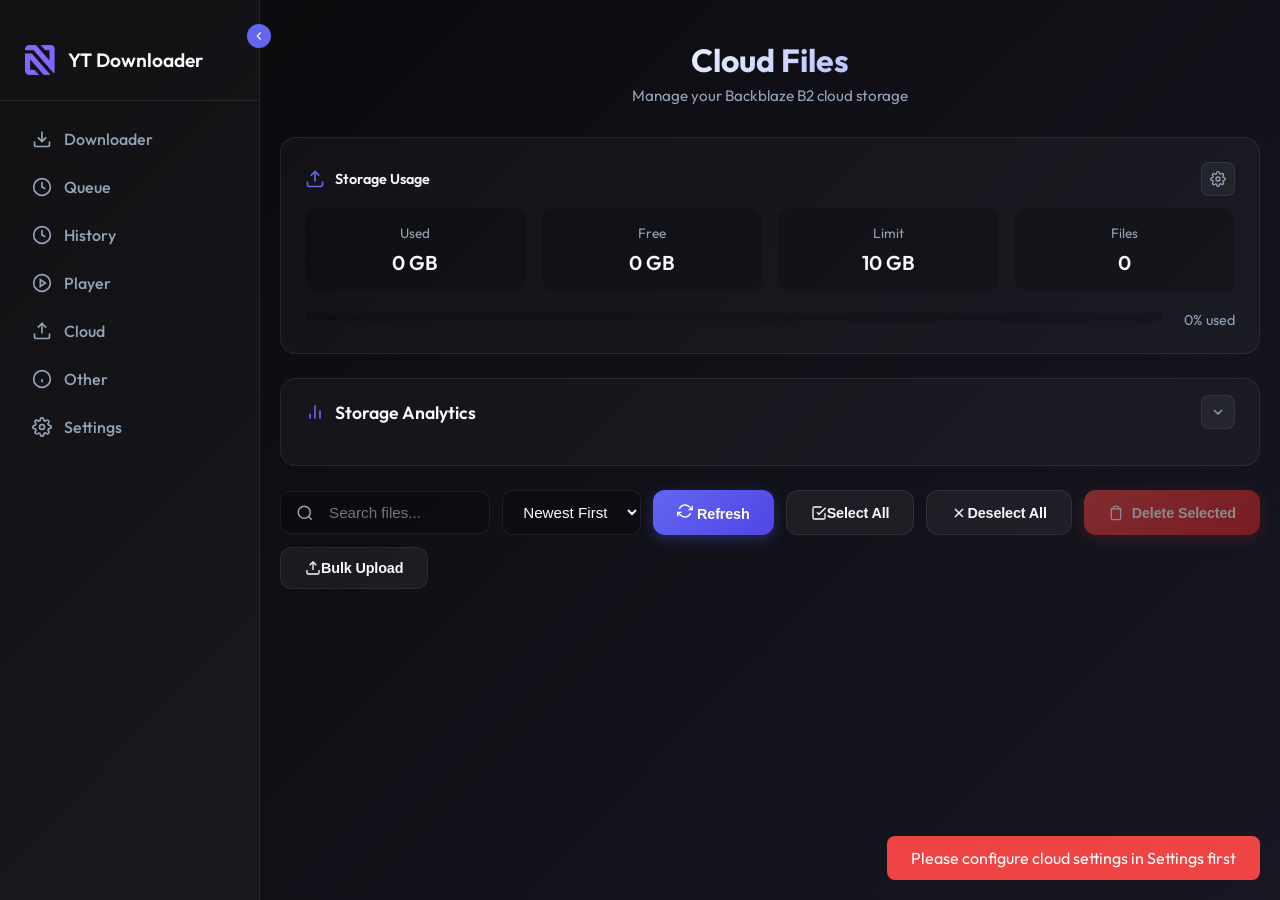
<file: templates/cloud.html>
<!DOCTYPE html>
<html lang="en">
<head>
    <meta charset="UTF-8">
    <meta name="viewport" content="width=device-width, initial-scale=1.0">
    <title>Cloud Files - YouTube Downloader</title>
    <link rel="manifest" href="/manifest.webmanifest">
    <link rel="icon" type="image/webp" href="/static/logo.webp">
    <link rel="apple-touch-icon" href="/static/icon-192.png">
    <meta name="theme-color" content="#6366f1">
    <meta name="mobile-web-app-capable" content="yes">
    <meta name="apple-mobile-web-app-title" content="YT Downloader">
    <link rel="stylesheet" href="/static/app.css">
    <link href="https://fonts.googleapis.com/css2?family=Outfit:wght@300;400;500;600;700&display=swap" rel="stylesheet">
</head>
<body>
    <!-- Mobile menu toggle -->
    <button class="mobile-menu-toggle" id="mobileMenuToggle">
        <svg width="24" height="24" viewBox="0 0 24 24" fill="none" stroke="currentColor" stroke-width="2">
            <line x1="3" y1="12" x2="21" y2="12"></line>
            <line x1="3" y1="6" x2="21" y2="6"></line>
            <line x1="3" y1="18" x2="21" y2="18"></line>
        </svg>
    </button>
    
    <!-- Sidebar overlay -->
    <div class="sidebar-overlay" id="sidebarOverlay"></div>
    
    <div class="app-container">
        <!-- Sidebar Navigation -->
        <aside class="sidebar" id="sidebar">
            <div class="sidebar-header">
                <div class="logo">
                    <svg width="32" height="32" viewBox="0 0 24 24" fill="none" stroke="currentColor" stroke-width="2">
                        <path d="M21 15v4a2 2 0 0 1-2 2H5a2 2 0 0 1-2-2v-4"></path>
                        <polyline points="7 10 12 15 17 10"></polyline>
                        <line x1="12" y1="15" x2="12" y2="3"></line>
                    </svg>
                    <span>YT Downloader</span>
                </div>
            </div>
            
            <nav class="sidebar-nav"></nav>
        </aside>

        <!-- Main Content -->
        <main class="main-content">
            <div class="content-header">
                <div class="header-title">
                    <h1>Cloud Files</h1>
                    <p class="subtitle">Manage your Backblaze B2 cloud storage</p>
                </div>
            </div>

            <div class="cloud-section">
                <!-- Storage Info Card -->
                <div class="storage-info-card">
                    <div class="storage-info-header">
                        <div class="storage-info-title">
                            <svg width="20" height="20" viewBox="0 0 24 24" fill="none" stroke="currentColor" stroke-width="2">
                                <path d="M21 15v4a2 2 0 0 1-2 2H5a2 2 0 0 1-2-2v-4"></path>
                                <polyline points="17 8 12 3 7 8"></polyline>
                                <line x1="12" y1="3" x2="12" y2="15"></line>
                            </svg>
                            <span>Storage Usage</span>
                        </div>
                        <button id="storageSettingsBtn" class="btn-icon" title="Storage Settings">
                            <svg width="16" height="16" viewBox="0 0 24 24" fill="none" stroke="currentColor" stroke-width="2">
                                <circle cx="12" cy="12" r="3"></circle>
                                <path d="M19.4 15a1.65 1.65 0 0 0 .33 1.82l.06.06a2 2 0 0 1 0 2.83 2 2 0 0 1-2.83 0l-.06-.06a1.65 1.65 0 0 0-1.82-.33 1.65 1.65 0 0 0-1 1.51V21a2 2 0 0 1-2 2 2 2 0 0 1-2-2v-.09A1.65 1.65 0 0 0 9 19.4a1.65 1.65 0 0 0-1.82.33l-.06.06a2 2 0 0 1-2.83 0 2 2 0 0 1 0-2.83l.06-.06a1.65 1.65 0 0 0 .33-1.82 1.65 1.65 0 0 0-1.51-1H3a2 2 0 0 1-2-2 2 2 0 0 1 2-2h.09A1.65 1.65 0 0 0 4.6 9a1.65 1.65 0 0 0-.33-1.82l-.06-.06a2 2 0 0 1 0-2.83 2 2 0 0 1 2.83 0l.06.06a1.65 1.65 0 0 0 1.82.33H9a1.65 1.65 0 0 0 1-1.51V3a2 2 0 0 1 2-2 2 2 0 0 1 2 2v.09a1.65 1.65 0 0 0 1 1.51 1.65 1.65 0 0 0 1.82-.33l.06-.06a2 2 0 0 1 2.83 0 2 2 0 0 1 0 2.83l-.06.06a1.65 1.65 0 0 0-.33 1.82V9a1.65 1.65 0 0 0 1.51 1H21a2 2 0 0 1 2 2 2 2 0 0 1-2 2h-.09a1.65 1.65 0 0 0-1.51 1z"></path>
                            </svg>
                        </button>
                    </div>
                    <div class="storage-stats">
                        <div class="storage-stat">
                            <span class="storage-stat-label">Used</span>
                            <span class="storage-stat-value" id="storageUsed">0 GB</span>
                        </div>
                        <div class="storage-stat">
                            <span class="storage-stat-label">Free</span>
                            <span class="storage-stat-value" id="storageFree">0 GB</span>
                        </div>
                        <div class="storage-stat">
                            <span class="storage-stat-label">Limit</span>
                            <span class="storage-stat-value" id="storageLimit">10 GB</span>
                        </div>
                        <div class="storage-stat">
                            <span class="storage-stat-label">Files</span>
                            <span class="storage-stat-value" id="storageFiles">0</span>
                        </div>
                    </div>
                    <div class="storage-progress-container">
                        <div class="storage-progress-bar">
                            <div class="storage-progress-fill" id="storageProgressFill" style="width: 0%"></div>
                        </div>
                        <div class="storage-progress-text">
                            <span id="storagePercentage">0%</span> used
                        </div>
                    </div>
                </div>

                <!-- Storage Analytics -->
                <div class="storage-analytics-card">
                    <div class="analytics-header">
                        <div class="analytics-title">
                            <svg width="20" height="20" viewBox="0 0 24 24" fill="none" stroke="currentColor" stroke-width="2">
                                <line x1="18" y1="20" x2="18" y2="10"></line>
                                <line x1="12" y1="20" x2="12" y2="4"></line>
                                <line x1="6" y1="20" x2="6" y2="14"></line>
                            </svg>
                            <span>Storage Analytics</span>
                        </div>
                        <button class="btn-icon" id="analyticsToggleBtn" title="Toggle Analytics">
                            <svg width="16" height="16" viewBox="0 0 24 24" fill="none" stroke="currentColor" stroke-width="2" id="analyticsToggleIcon">
                                <polyline points="6 9 12 15 18 9"></polyline>
                            </svg>
                        </button>
                    </div>
                    <div class="analytics-content" id="analyticsContent" style="display: none;">
                        <div class="analytics-chart">
                            <div class="chart-bar-container">
                                <div class="chart-bar" id="usedStorageBar" style="width: 0%"></div>
                            </div>
                            <div class="chart-legend">
                                <div class="legend-item">
                                    <div class="legend-color used"></div>
                                    <span>Used Space</span>
                                </div>
                                <div class="legend-item">
                                    <div class="legend-color free"></div>
                                    <span>Free Space</span>
                                </div>
                            </div>
                        </div>
                        <div class="analytics-stats">
                            <div class="analytics-stat-item">
                                <div class="stat-label">Average File Size</div>
                                <div class="stat-value" id="avgFileSize">0 MB</div>
                            </div>
                            <div class="analytics-stat-item">
                                <div class="stat-label">Largest File</div>
                                <div class="stat-value" id="largestFile">0 MB</div>
                            </div>
                            <div class="analytics-stat-item">
                                <div class="stat-label">Total Files</div>
                                <div class="stat-value" id="totalFiles">0</div>
                            </div>
                        </div>
                    </div>
                </div>

                <div class="cloud-controls">
                    <div class="search-box">
                        <svg width="18" height="18" viewBox="0 0 24 24" fill="none" stroke="currentColor" stroke-width="2">
                            <circle cx="11" cy="11" r="8"></circle>
                            <line x1="21" y1="21" x2="16.65" y2="16.65"></line>
                        </svg>
                        <input type="text" id="searchInput" placeholder="Search files...">
                    </div>
                    <div class="filter-controls">
                        <select id="sortFilter" class="filter-select">
                            <option value="newest">Newest First</option>
                            <option value="oldest">Oldest First</option>
                            <option value="name">Name A-Z</option>
                            <option value="size">Size</option>
                        </select>
                    </div>
                    <button id="refreshBtn" class="btn-primary">
                        <svg width="16" height="16" viewBox="0 0 24 24" fill="none" stroke="currentColor" stroke-width="2">
                            <path d="M23 4v6h-6"></path>
                            <path d="M1 20v-6h6"></path>
                            <path d="M3.51 9a9 9 0 0 1 14.85-3.36L23 10M1 14l4.64 4.36A9 9 0 0 0 20.49 15"></path>
                        </svg>
                        Refresh
                    </button>
                    <button id="selectAllBtn" class="btn-secondary" onclick="selectAllFiles()">
                        <svg width="16" height="16" viewBox="0 0 24 24" fill="none" stroke="currentColor" stroke-width="2">
                            <polyline points="9 11 12 14 22 4"></polyline>
                            <path d="M21 12v7a2 2 0 0 1-2 2H5a2 2 0 0 1-2-2V5a2 2 0 0 1 2-2h11"></path>
                        </svg>
                        Select All
                    </button>
                    <button id="deselectAllBtn" class="btn-secondary" onclick="deselectAllFiles()">
                        <svg width="16" height="16" viewBox="0 0 24 24" fill="none" stroke="currentColor" stroke-width="2">
                            <line x1="18" y1="6" x2="6" y2="18"></line>
                            <line x1="6" y1="6" x2="18" y2="18"></line>
                        </svg>
                        Deselect All
                    </button>
                    <button id="bulkDeleteBtn" class="btn-danger" onclick="confirmBulkDelete()" disabled>
                        <svg width="16" height="16" viewBox="0 0 24 24" fill="none" stroke="currentColor" stroke-width="2">
                            <polyline points="3 6 5 6 21 6"></polyline>
                            <path d="M19 6v14a2 2 0 0 1-2 2H7a2 2 0 0 1-2-2V6m3 0V4a2 2 0 0 1 2-2h4a2 2 0 0 1 2 2v2"></path>
                        </svg>
                        Delete Selected
                    </button>
                    <button id="bulkUploadBtn" class="btn-secondary">
                        <svg width="16" height="16" viewBox="0 0 24 24" fill="none" stroke="currentColor" stroke-width="2">
                            <path d="M21 15v4a2 2 0 0 1-2 2H5a2 2 0 0 1-2-2v-4"></path>
                            <polyline points="17 8 12 3 7 8"></polyline>
                            <line x1="12" y1="3" x2="12" y2="15"></line>
                        </svg>
                        Bulk Upload
                    </button>
                    <input type="file" id="bulkFileInput" multiple accept="image/*,video/*" style="display: none;">
                </div>

                <div id="cloudFilesList" class="cloud-files-list">
                    <!-- Cloud files will be inserted here -->
                </div>
                
                <div id="emptyCloud" class="empty-state hidden">
                    <svg width="64" height="64" viewBox="0 0 24 24" fill="none" stroke="currentColor" stroke-width="1.5">
                        <path d="M21 15v4a2 2 0 0 1-2 2H5a2 2 0 0 1-2-2v-4"></path>
                        <polyline points="17 8 12 3 7 8"></polyline>
                        <line x1="12" y1="3" x2="12" y2="15"></line>
                    </svg>
                    <h3>No cloud files</h3>
                    <p>Your cloud storage is empty</p>
                </div>
            </div>
        </main>

        <!-- Global Progress Widget -->
        <div id="globalProgressWidget" class="global-progress-widget hidden">
            <div class="global-progress-header">
                <span class="global-progress-title" id="globalProgressTitle">Downloading...</span>
                <button class="global-progress-close" id="globalProgressClose">
                    <svg width="14" height="14" viewBox="0 0 24 24" fill="none" stroke="currentColor" stroke-width="2">
                        <line x1="18" y1="6" x2="6" y2="18"></line>
                        <line x1="6" y1="6" x2="18" y2="18"></line>
                    </svg>
                </button>
            </div>
            <div class="global-progress-bar-container">
                <div class="global-progress-fill" id="globalProgressFill" style="width: 0%"></div>
            </div>
            <div class="global-progress-stats">
                <span id="globalProgressPercent">0%</span>
                <div id="globalProgressStats" class="global-stats-container"></div>
            </div>
            <div class="global-progress-controls">
                <button class="global-btn-control btn-pause" id="globalProgressPause" title="Pause">
                    <svg width="14" height="14" viewBox="0 0 24 24" fill="none" stroke="currentColor" stroke-width="2">
                        <rect x="6" y="4" width="4" height="16"></rect>
                        <rect x="14" y="4" width="4" height="16"></rect>
                    </svg>
                </button>
                <button class="global-btn-control btn-resume hidden" id="globalProgressResume" title="Resume">
                    <svg width="14" height="14" viewBox="0 0 24 24" fill="none" stroke="currentColor" stroke-width="2">
                        <polygon points="5 3 19 12 5 21 5 3"></polygon>
                    </svg>
                </button>
                <button class="global-btn-control btn-stop" id="globalProgressStop" title="Stop">
                    <svg width="14" height="14" viewBox="0 0 24 24" fill="none" stroke="currentColor" stroke-width="2">
                        <line x1="18" y1="6" x2="6" y2="18"></line>
                        <line x1="6" y1="6" x2="18" y2="18"></line>
                    </svg>
                </button>
            </div>
        </div>
    </div>

    <script src="/static/pwa.js"></script>
    <script src="/static/modal.js"></script>
    <script src="/static/sidebar.js"></script>
    <script src="/static/cloud.js"></script>
    <script src="/static/global-progress.js"></script>
</body>
</html>
</file>
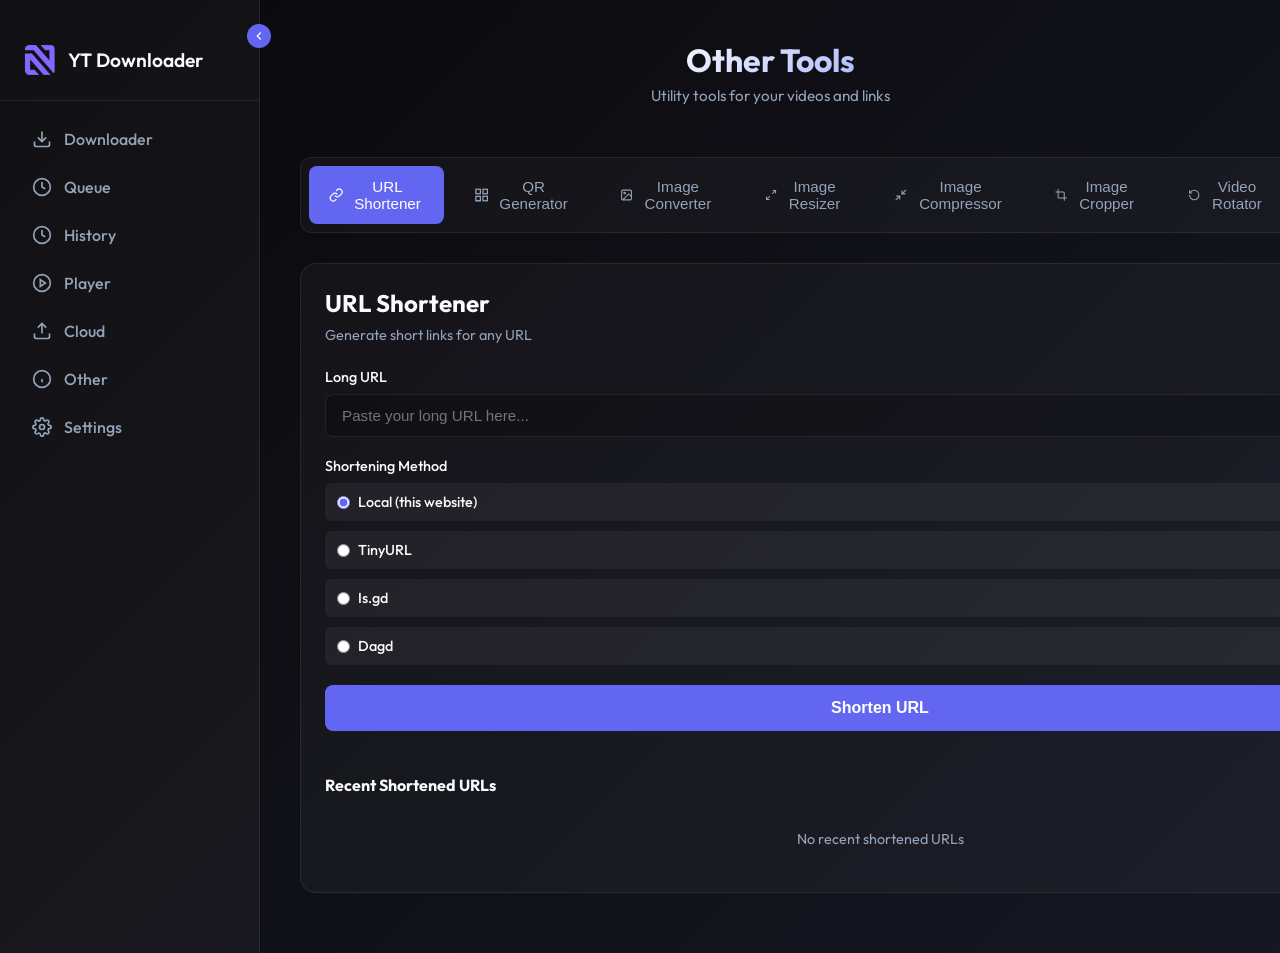
<file: templates/other.html>
<!DOCTYPE html>
<html lang="en">
<head>
    <meta charset="UTF-8">
    <meta name="viewport" content="width=device-width, initial-scale=1.0">
    <title>Other Tools - YouTube Downloader</title>
    <link rel="manifest" href="/manifest.webmanifest">
    <link rel="icon" type="image/webp" href="/static/logo.webp">
    <link rel="apple-touch-icon" href="/static/icon-192.png">
    <meta name="theme-color" content="#6366f1">
    <meta name="mobile-web-app-capable" content="yes">
    <meta name="apple-mobile-web-app-title" content="YT Downloader">
    <link rel="stylesheet" href="/static/app.css">
    <link href="https://fonts.googleapis.com/css2?family=Outfit:wght@300;400;500;600;700&display=swap" rel="stylesheet">
</head>
<body>
    <!-- Mobile menu toggle -->
    <button class="mobile-menu-toggle" id="mobileMenuToggle">
        <svg width="24" height="24" viewBox="0 0 24 24" fill="none" stroke="currentColor" stroke-width="2">
            <line x1="3" y1="12" x2="21" y2="12"></line>
            <line x1="3" y1="6" x2="21" y2="6"></line>
            <line x1="3" y1="18" x2="21" y2="18"></line>
        </svg>
    </button>
    
    <!-- Sidebar overlay -->
    <div class="sidebar-overlay" id="sidebarOverlay"></div>
    
    <div class="app-container">
        <!-- Sidebar Navigation -->
        <aside class="sidebar" id="sidebar">
            <div class="sidebar-header">
                <div class="logo">
                    <svg width="32" height="32" viewBox="0 0 24 24" fill="none" stroke="currentColor" stroke-width="2">
                        <path d="M21 15v4a2 2 0 0 1-2 2H5a2 2 0 0 1-2-2v-4"></path>
                        <polyline points="7 10 12 15 17 10"></polyline>
                        <line x1="12" y1="15" x2="12" y2="3"></line>
                    </svg>
                    <span>YT Downloader</span>
                </div>
            </div>
            
            <nav class="sidebar-nav"></nav>
        </aside>

        <!-- Main Content -->
        <main class="main-content">
            <div class="content-header">
                <div class="header-title">
                    <h1>Other Tools</h1>
                    <p class="subtitle">Utility tools for your videos and links</p>
                </div>
            </div>

            <div class="other-page">
                <!-- Tab Navigation -->
                <div class="other-tabs">
                    <button class="other-tab-btn active" data-tab="shortener">
                        <svg width="20" height="20" viewBox="0 0 24 24" fill="none" stroke="currentColor" stroke-width="2">
                            <path d="M10 13a5 5 0 0 0 7.54.54l3-3a5 5 0 0 0-7.07-7.07l-1.72 1.71"></path>
                            <path d="M14 11a5 5 0 0 0-7.54-.54l-3 3a5 5 0 0 0 7.07 7.07l1.71-1.71"></path>
                        </svg>
                        URL Shortener
                    </button>
                    <button class="other-tab-btn" data-tab="qr">
                        <svg width="20" height="20" viewBox="0 0 24 24" fill="none" stroke="currentColor" stroke-width="2">
                            <rect x="3" y="3" width="7" height="7"></rect>
                            <rect x="14" y="3" width="7" height="7"></rect>
                            <rect x="14" y="14" width="7" height="7"></rect>
                            <path d="M3 14h7v7H3z"></path>
                        </svg>
                        QR Generator
                    </button>
                    <button class="other-tab-btn" data-tab="img-convert">
                        <svg width="20" height="20" viewBox="0 0 24 24" fill="none" stroke="currentColor" stroke-width="2">
                            <rect x="3" y="3" width="18" height="18" rx="2" ry="2"></rect>
                            <circle cx="8.5" cy="8.5" r="1.5"></circle>
                            <polyline points="21 15 16 10 5 21"></polyline>
                        </svg>
                        Image Converter
                    </button>
                    <button class="other-tab-btn" data-tab="img-resize">
                        <svg width="20" height="20" viewBox="0 0 24 24" fill="none" stroke="currentColor" stroke-width="2">
                            <path d="M15 3h6v6"></path>
                            <path d="M9 21H3v-6"></path>
                            <path d="M21 3l-7 7"></path>
                            <path d="M3 21l7-7"></path>
                        </svg>
                        Image Resizer
                    </button>
                    <button class="other-tab-btn" data-tab="img-compress">
                        <svg width="20" height="20" viewBox="0 0 24 24" fill="none" stroke="currentColor" stroke-width="2">
                            <polyline points="4 14 10 14 10 20"></polyline>
                            <polyline points="20 10 14 10 14 4"></polyline>
                            <line x1="14" y1="10" x2="21" y2="3"></line>
                            <line x1="3" y1="21" x2="10" y2="14"></line>
                        </svg>
                        Image Compressor
                    </button>
                    <button class="other-tab-btn" data-tab="img-crop">
                        <svg width="20" height="20" viewBox="0 0 24 24" fill="none" stroke="currentColor" stroke-width="2">
                            <path d="M6.13 1L6 16a2 2 0 0 0 2 2h15"></path>
                            <path d="M1 6.13L16 6a2 2 0 0 1 2 2v15"></path>
                        </svg>
                        Image Cropper
                    </button>
                    <button class="other-tab-btn" data-tab="video-rotate">
                        <svg width="20" height="20" viewBox="0 0 24 24" fill="none" stroke="currentColor" stroke-width="2">
                            <path d="M3 12a9 9 0 1 0 9-9 9.75 9.75 0 0 0-6.74 2.74L3 8"></path>
                            <path d="M3 3v5h5"></path>
                        </svg>
                        Video Rotator
                    </button>
                    <button class="other-tab-btn" data-tab="trimmer">
                        <svg width="20" height="20" viewBox="0 0 24 24" fill="none" stroke="currentColor" stroke-width="2">
                            <rect x="2" y="2" width="20" height="20" rx="2.18" ry="2.18"></rect>
                            <line x1="7" y1="2" x2="7" y2="22"></line>
                            <line x1="17" y1="2" x2="17" y2="22"></line>
                            <line x1="2" y1="12" x2="22" y2="12"></line>
                            <line x1="2" y1="7" x2="7" y2="7"></line>
                            <line x1="2" y1="17" x2="7" y2="17"></line>
                            <line x1="17" y1="17" x2="22" y2="17"></line>
                            <line x1="17" y1="7" x2="22" y2="7"></line>
                        </svg>
                        Video Trimmer
                    </button>
                    <button class="other-tab-btn" data-tab="gif">
                        <svg width="20" height="20" viewBox="0 0 24 24" fill="none" stroke="currentColor" stroke-width="2">
                            <rect x="2" y="2" width="20" height="20" rx="2.18" ry="2.18"></rect>
                            <circle cx="12" cy="10" r="3"></circle>
                            <path d="M7 20.662V12a5 5 0 0 1 10 0v8.662"></path>
                        </svg>
                        GIF Maker
                    </button>
                </div>

                <!-- Tab Content -->
                <div class="other-tab-content">
                    <!-- URL Shortener Tab -->
                    <div class="other-tab-panel active" id="shortener-panel">
                        <div class="tool-container">
                            <div class="tool-header">
                                <h2>URL Shortener</h2>
                                <p>Generate short links for any URL</p>
                            </div>
                            <div class="tool-body">
                                <div class="input-group">
                                    <label for="longUrl">Long URL</label>
                                    <input type="text" id="longUrl" class="tool-input" placeholder="Paste your long URL here...">
                                </div>
                                <div class="input-group">
                                    <label>Shortening Method</label>
                                    <div class="radio-group">
                                        <label class="radio-label">
                                            <input type="radio" name="shortenMethod" value="local" checked>
                                            <span>Local (this website)</span>
                                        </label>
                                        <label class="radio-label">
                                            <input type="radio" name="shortenMethod" value="tinyurl">
                                            <span>TinyURL</span>
                                        </label>
                                        <label class="radio-label">
                                            <input type="radio" name="shortenMethod" value="isgd">
                                            <span>Is.gd</span>
                                        </label>
                                        <label class="radio-label">
                                            <input type="radio" name="shortenMethod" value="dagd">
                                            <span>Dagd</span>
                                        </label>
                                    </div>
                                </div>
                                <button id="shortenBtn" class="tool-btn">Shorten URL</button>
                                <div id="shortenResult" class="result-container hidden">
                                    <label>Shortened URL:</label>
                                    <div class="result-row">
                                        <input type="text" id="shortUrl" class="result-input" readonly>
                                        <button id="copyShortBtn" class="copy-btn">
                                            <svg width="16" height="16" viewBox="0 0 24 24" fill="none" stroke="currentColor" stroke-width="2">
                                                <rect x="9" y="9" width="13" height="13" rx="2" ry="2"></rect>
                                                <path d="M5 15H4a2 2 0 0 1-2-2V4a2 2 0 0 1 2-2h9a2 2 0 0 1 2 2v1"></path>
                                            </svg>
                                            Copy
                                        </button>
                                    </div>
                                    <div id="qrCodeContainer" class="qr-container hidden">
                                        <label>QR Code:</label>
                                        <img id="qrCode" class="qr-code" alt="QR Code">
                                        <button id="downloadQrBtn" class="copy-btn">Download QR</button>
                                    </div>
                                </div>
                                <div id="shortenHistory" class="history-container">
                                    <div class="history-header">
                                        <h3>Recent Shortened URLs</h3>
                                        <button id="clearShortenHistory" class="clear-btn">Clear All</button>
                                    </div>
                                    <div id="shortenHistoryList" class="history-list"></div>
                                </div>
                            </div>
                        </div>
                    </div>

                    <!-- QR Generator Tab -->
                    <div class="other-tab-panel" id="qr-panel">
                        <div class="tool-container">
                            <div class="tool-header">
                                <h2>QR Code Generator</h2>
                                <p>Generate QR codes for any text or URL</p>
                            </div>
                            <div class="tool-body">
                                <div class="input-group">
                                    <label for="qrText">Text or URL</label>
                                    <input type="text" id="qrText" class="tool-input" placeholder="Enter text or URL...">
                                </div>
                                <button id="generateQrBtn" class="tool-btn">Generate QR Code</button>
                                <div id="qrResult" class="result-container hidden">
                                    <label>QR Code:</label>
                                    <img id="qrCodeStandalone" class="qr-code" alt="QR Code">
                                    <button id="downloadQrStandaloneBtn" class="copy-btn">Download QR</button>
                                </div>
                            </div>
                        </div>
                    </div>

                    <!-- Image Converter Tab -->
                    <div class="other-tab-panel" id="img-convert-panel">
                        <div class="tool-container">
                            <div class="tool-header">
                                <h2>Image Converter</h2>
                                <p>Convert images between formats</p>
                            </div>
                            <div class="tool-body">
                                <div class="input-group">
                                    <label for="convertImageFile">Image File</label>
                                    <input type="file" id="convertImageFile" class="tool-input" accept="image/*">
                                </div>
                                <div class="input-group">
                                    <label for="convertFormat">Output Format</label>
                                    <select id="convertFormat" class="tool-input">
                                        <option value="png">PNG</option>
                                        <option value="jpg">JPG</option>
                                        <option value="webp">WEBP</option>
                                        <option value="gif">GIF</option>
                                        <option value="bmp">BMP</option>
                                    </select>
                                </div>
                                <button id="convertBtn" class="tool-btn">Convert Image</button>
                                <div id="convertProgress" class="progress-container hidden">
                                    <div class="progress-bar">
                                        <div id="convertProgressBar" class="progress-fill"></div>
                                    </div>
                                    <span id="convertProgressText">Processing...</span>
                                </div>
                                <div id="convertResult" class="result-container hidden">
                                    <label>Converted Image:</label>
                                    <img id="convertPreview" class="image-preview" alt="Preview">
                                    <div class="result-row">
                                        <input type="text" id="convertPath" class="result-input" readonly>
                                        <button id="downloadConvertBtn" class="copy-btn">Download</button>
                                    </div>
                                </div>
                            </div>
                        </div>
                    </div>

                    <!-- Image Resizer Tab -->
                    <div class="other-tab-panel" id="img-resize-panel">
                        <div class="tool-container">
                            <div class="tool-header">
                                <h2>Image Resizer</h2>
                                <p>Resize images to custom dimensions</p>
                            </div>
                            <div class="tool-body">
                                <div class="input-group">
                                    <label for="resizeImageFile">Image File</label>
                                    <input type="file" id="resizeImageFile" class="tool-input" accept="image/*">
                                </div>
                                <div class="time-inputs">
                                    <div class="input-group">
                                        <label for="resizeWidth">Width (px)</label>
                                        <input type="number" id="resizeWidth" class="tool-input" min="1" value="800">
                                    </div>
                                    <div class="input-group">
                                        <label for="resizeHeight">Height (px)</label>
                                        <input type="number" id="resizeHeight" class="tool-input" min="1" value="600">
                                    </div>
                                </div>
                                <div class="input-group">
                                    <label>
                                        <input type="checkbox" id="maintainAspect" checked>
                                        Maintain aspect ratio
                                    </label>
                                </div>
                                <button id="resizeBtn" class="tool-btn">Resize Image</button>
                                <div id="resizeProgress" class="progress-container hidden">
                                    <div class="progress-bar">
                                        <div id="resizeProgressBar" class="progress-fill"></div>
                                    </div>
                                    <span id="resizeProgressText">Processing...</span>
                                </div>
                                <div id="resizeResult" class="result-container hidden">
                                    <label>Resized Image:</label>
                                    <img id="resizePreview" class="image-preview" alt="Preview">
                                    <div class="result-row">
                                        <input type="text" id="resizePath" class="result-input" readonly>
                                        <button id="downloadResizeBtn" class="copy-btn">Download</button>
                                    </div>
                                </div>
                            </div>
                        </div>
                    </div>

                    <!-- Image Compressor Tab -->
                    <div class="other-tab-panel" id="img-compress-panel">
                        <div class="tool-container">
                            <div class="tool-header">
                                <h2>Image Compressor</h2>
                                <p>Compress images to reduce file size</p>
                            </div>
                            <div class="tool-body">
                                <div class="input-group">
                                    <label for="compressImageFile">Image File</label>
                                    <input type="file" id="compressImageFile" class="tool-input" accept="image/*">
                                </div>
                                <div class="input-group">
                                    <label for="compressQuality">Quality (1-100)</label>
                                    <input type="range" id="compressQuality" class="tool-input" min="1" max="100" value="80">
                                    <span id="compressQualityValue">80%</span>
                                </div>
                                <button id="compressBtn" class="tool-btn">Compress Image</button>
                                <div id="compressProgress" class="progress-container hidden">
                                    <div class="progress-bar">
                                        <div id="compressProgressBar" class="progress-fill"></div>
                                    </div>
                                    <span id="compressProgressText">Processing...</span>
                                </div>
                                <div id="compressResult" class="result-container hidden">
                                    <label>Compressed Image:</label>
                                    <div class="compress-stats">
                                        <span>Original: <span id="originalSize">-</span></span>
                                        <span>Compressed: <span id="compressedSize">-</span></span>
                                        <span>Saved: <span id="savedPercent">-</span></span>
                                    </div>
                                    <img id="compressPreview" class="image-preview" alt="Preview">
                                    <div class="result-row">
                                        <input type="text" id="compressPath" class="result-input" readonly>
                                        <button id="downloadCompressBtn" class="copy-btn">Download</button>
                                    </div>
                                </div>
                            </div>
                        </div>
                    </div>

                    <!-- Image Cropper Tab -->
                    <div class="other-tab-panel" id="img-crop-panel">
                        <div class="tool-container">
                            <div class="tool-header">
                                <h2>Image Cropper</h2>
                                <p>Crop images to specific areas</p>
                            </div>
                            <div class="tool-body">
                                <div class="input-group">
                                    <label for="cropImageFile">Image File</label>
                                    <input type="file" id="cropImageFile" class="tool-input" accept="image/*">
                                </div>
                                <div class="crop-preview-container">
                                    <img id="cropPreviewOriginal" class="crop-preview" alt="Original">
                                    <div id="cropOverlay" class="crop-overlay hidden">
                                        <div class="crop-box"></div>
                                    </div>
                                </div>
                                <div class="time-inputs">
                                    <div class="input-group">
                                        <label for="cropX">X Position</label>
                                        <input type="number" id="cropX" class="tool-input" min="0" value="0">
                                    </div>
                                    <div class="input-group">
                                        <label for="cropY">Y Position</label>
                                        <input type="number" id="cropY" class="tool-input" min="0" value="0">
                                    </div>
                                    <div class="input-group">
                                        <label for="cropWidth">Width</label>
                                        <input type="number" id="cropWidth" class="tool-input" min="1" value="200">
                                    </div>
                                    <div class="input-group">
                                        <label for="cropHeight">Height</label>
                                        <input type="number" id="cropHeight" class="tool-input" min="1" value="200">
                                    </div>
                                </div>
                                <button id="cropBtn" class="tool-btn">Crop Image</button>
                                <div id="cropResult" class="result-container hidden">
                                    <label>Cropped Image:</label>
                                    <img id="cropPreviewFinal" class="image-preview" alt="Cropped">
                                    <div class="result-row">
                                        <input type="text" id="cropPath" class="result-input" readonly>
                                        <button id="downloadCropBtn" class="copy-btn">Download</button>
                                    </div>
                                </div>
                            </div>
                        </div>
                    </div>

                    <!-- Video Rotator Tab -->
                    <div class="other-tab-panel" id="video-rotate-panel">
                        <div class="tool-container">
                            <div class="tool-header">
                                <h2>Video Rotator</h2>
                                <p>Rotate videos left or right with high quality export</p>
                            </div>
                            <div class="tool-body">
                                <div class="input-group">
                                    <label for="rotateVideoFile">Video File</label>
                                    <input type="file" id="rotateVideoFile" class="tool-input" accept="video/*">
                                </div>
                                <div id="rotatePreviewContainer" class="video-preview-container hidden">
                                    <label>Preview:</label>
                                    <div class="video-preview-wrapper">
                                        <video id="rotateLivePreview" class="video-preview-live" controls></video>
                                    </div>
                                </div>
                                <div class="rotate-controls">
                                    <button id="rotateAutoBtn" class="tool-btn">
                                        <svg width="20" height="20" viewBox="0 0 24 24" fill="none" stroke="currentColor" stroke-width="2">
                                            <path d="M12 2v4M12 18v4M4.93 4.93l2.83 2.83M16.24 16.24l2.83 2.83M2 12h4M18 12h4M4.93 19.07l2.83-2.83M16.24 7.76l2.83-2.83"></path>
                                        </svg>
                                        Auto Fix (Vertical → Landscape)
                                    </button>
                                    <button id="rotateRightBtn" class="tool-btn">
                                        <svg width="20" height="20" viewBox="0 0 24 24" fill="none" stroke="currentColor" stroke-width="2">
                                            <path d="M21 12a9 9 0 1 1-9-9 9.75 9.75 0 0 1 6.74 2.74L21 8"></path>
                                            <path d="M21 3v5h-5"></path>
                                        </svg>
                                        Rotate Right (90°)
                                    </button>
                                    <button id="rotateLeftBtn" class="tool-btn">
                                        <svg width="20" height="20" viewBox="0 0 24 24" fill="none" stroke="currentColor" stroke-width="2">
                                            <path d="M3 12a9 9 0 1 0 9-9 9.75 9.75 0 0 0-6.74 2.74L3 8"></path>
                                            <path d="M3 3v5h5"></path>
                                        </svg>
                                        Rotate Left (90°)
                                    </button>
                                </div>
                                <div class="input-group">
                                    <label for="rotateQuality">Output Quality</label>
                                    <select id="rotateQuality" class="tool-input">
                                        <option value="high">High (Original Quality)</option>
                                        <option value="medium">Medium</option>
                                        <option value="low">Low</option>
                                    </select>
                                </div>
                                <button id="applyRotateBtn" class="tool-btn">Apply Rotation</button>
                                <div id="rotateProgress" class="progress-container hidden">
                                    <div class="progress-bar">
                                        <div id="rotateProgressBar" class="progress-fill"></div>
                                    </div>
                                    <span id="rotateProgressText">Processing...</span>
                                </div>
                                <div id="rotateResult" class="result-container hidden">
                                    <label>Rotated Video:</label>
                                    <video id="rotatePreview" class="video-preview" controls></video>
                                    <div class="result-row">
                                        <input type="text" id="rotatePath" class="result-input" readonly>
                                        <button id="downloadRotateBtn" class="copy-btn">Download</button>
                                    </div>
                                </div>
                            </div>
                        </div>
                    </div>

                    <!-- Video Trimmer Tab -->
                    <div class="other-tab-panel" id="trimmer-panel">
                        <div class="tool-container">
                            <div class="tool-header">
                                <h2>Video Trimmer</h2>
                                <p>Trim videos to specific time ranges</p>
                            </div>
                            <div class="tool-body">
                                <div class="input-group">
                                    <label for="trimVideoFile">Video File</label>
                                    <input type="file" id="trimVideoFile" class="tool-input" accept="video/*">
                                </div>
                                <div class="time-inputs">
                                    <div class="input-group">
                                        <label for="trimStart">Start Time (seconds)</label>
                                        <input type="number" id="trimStart" class="tool-input" min="0" value="0" step="0.1">
                                    </div>
                                    <div class="input-group">
                                        <label for="trimEnd">End Time (seconds)</label>
                                        <input type="number" id="trimEnd" class="tool-input" min="0" step="0.1">
                                    </div>
                                </div>
                                <button id="trimBtn" class="tool-btn">Trim Video</button>
                                <div id="trimProgress" class="progress-container hidden">
                                    <div class="progress-bar">
                                        <div id="trimProgressBar" class="progress-fill"></div>
                                    </div>
                                    <span id="trimProgressText">Processing...</span>
                                </div>
                                <div id="trimResult" class="result-container hidden">
                                    <label>Trimmed Video:</label>
                                    <div class="result-row">
                                        <input type="text" id="trimmedVideoPath" class="result-input" readonly>
                                        <button id="downloadTrimmedBtn" class="copy-btn">Download</button>
                                    </div>
                                </div>
                            </div>
                        </div>
                    </div>

                    <!-- GIF Maker Tab -->
                    <div class="other-tab-panel" id="gif-panel">
                        <div class="tool-container">
                            <div class="tool-header">
                                <h2>GIF Maker</h2>
                                <p>Convert video clips to GIF</p>
                            </div>
                            <div class="tool-body">
                                <div class="input-group">
                                    <label for="gifVideoFile">Video File</label>
                                    <input type="file" id="gifVideoFile" class="tool-input" accept="video/*">
                                </div>
                                <div class="time-inputs">
                                    <div class="input-group">
                                        <label for="gifStart">Start Time (seconds)</label>
                                        <input type="number" id="gifStart" class="tool-input" min="0" value="0" step="0.1">
                                    </div>
                                    <div class="input-group">
                                        <label for="gifDuration">Duration (seconds)</label>
                                        <input type="number" id="gifDuration" class="tool-input" min="0.1" value="3" step="0.1">
                                    </div>
                                </div>
                                <div class="input-group">
                                    <label for="gifWidth">Width (px)</label>
                                    <input type="number" id="gifWidth" class="tool-input" min="100" max="1000" value="480">
                                </div>
                                <div class="input-group">
                                    <label for="gifFps">FPS</label>
                                    <input type="number" id="gifFps" class="tool-input" min="1" max="30" value="10">
                                </div>
                                <button id="gifBtn" class="tool-btn">Create GIF</button>
                                <div id="gifProgress" class="progress-container hidden">
                                    <div class="progress-bar">
                                        <div id="gifProgressBar" class="progress-fill"></div>
                                    </div>
                                    <span id="gifProgressText">Processing...</span>
                                </div>
                                <div id="gifResult" class="result-container hidden">
                                    <label>GIF Preview:</label>
                                    <img id="gifPreview" class="gif-preview" alt="GIF Preview">
                                    <div class="result-row">
                                        <input type="text" id="gifPath" class="result-input" readonly>
                                        <button id="downloadGifBtn" class="copy-btn">Download</button>
                                    </div>
                                </div>
                            </div>
                        </div>
                    </div>
                </div>
            </div>
        </main>
    </div>

    <!-- Global Progress Widget -->
    <div id="globalProgressWidget" class="global-progress-widget hidden">
        <div class="global-progress-header">
            <span class="global-progress-title" id="globalProgressTitle">Downloading...</span>
            <button class="global-progress-close" id="globalProgressClose">
                <svg width="14" height="14" viewBox="0 0 24 24" fill="none" stroke="currentColor" stroke-width="2">
                    <line x1="18" y1="6" x2="6" y2="18"></line>
                    <line x1="6" y1="6" x2="18" y2="18"></line>
                </svg>
            </button>
        </div>
        <div class="global-progress-bar-container">
            <div class="global-progress-fill" id="globalProgressFill" style="width: 0%"></div>
        </div>
        <div class="global-progress-stats">
            <span id="globalProgressPercent">0%</span>
            <div id="globalProgressStats" class="global-stats-container"></div>
        </div>
        <div class="global-progress-controls">
            <button class="global-btn-control btn-pause" id="globalProgressPause" title="Pause">
                <svg width="14" height="14" viewBox="0 0 24 24" fill="none" stroke="currentColor" stroke-width="2">
                    <rect x="6" y="4" width="4" height="16"></rect>
                    <rect x="14" y="4" width="4" height="16"></rect>
                </svg>
            </button>
            <button class="global-btn-control btn-resume hidden" id="globalProgressResume" title="Resume">
                <svg width="14" height="14" viewBox="0 0 24 24" fill="none" stroke="currentColor" stroke-width="2">
                    <polygon points="5 3 19 12 5 21 5 3"></polygon>
                </svg>
            </button>
            <button class="global-btn-control btn-stop" id="globalProgressStop" title="Stop">
                <svg width="14" height="14" viewBox="0 0 24 24" fill="none" stroke="currentColor" stroke-width="2">
                    <line x1="18" y1="6" x2="6" y2="18"></line>
                    <line x1="6" y1="6" x2="18" y2="18"></line>
                </svg>
            </button>
        </div>
    </div>

    <script src="/static/pwa.js"></script>
    <script src="/static/modal.js"></script>
    <script src="/static/sidebar.js"></script>
    <script src="/static/global-progress.js"></script>
    <script src="/static/other.js"></script>
</body>
</html>
</file>
<file: static/app.css>
:root {
    --bg-gradient: linear-gradient(135deg, #09090b 0%, #171723 100%);
    --glass-bg: rgba(255, 255, 255, 0.03);
    --glass-border: rgba(255, 255, 255, 0.08);
    --glass-hover: rgba(255, 255, 255, 0.08);
    --primary-color: #6366f1;
    --primary-hover: #4f46e5;
    --text-main: #f8fafc;
    --text-muted: #94a3b8;
    --danger: #ef4444;
    --shortcut-bg: rgba(255, 255, 255, 0.05);
    --shortcut-hover: rgba(255, 255, 255, 0.1);
    --mort-bg: rgba(99, 102, 241, 0.15);
    --mort-border: rgba(99, 102, 241, 0.3);
    --mort-text: #a5b4fc;
    --mort-hover-bg: rgba(99, 102, 241, 0.3);
    --mort-hover-text: #fff;
    --modal-bg: #171723;
    --input-bg: rgba(0,0,0,0.2);
}

[data-theme="light"] {
    --bg-gradient: linear-gradient(135deg, #f0f4f8 0%, #d9e2ec 100%);
    --glass-bg: rgba(255, 255, 255, 0.85);
    --glass-border: rgba(0, 0, 0, 0.15);
    --glass-hover: rgba(0, 0, 0, 0.08);
    --primary-color: #4f46e5;
    --primary-hover: #4338ca;
    --text-main: #102a43;
    --text-muted: #486581;
    --danger: #e53e3e;
    --shortcut-bg: rgba(0, 0, 0, 0.05);
    --shortcut-hover: rgba(0, 0, 0, 0.1);
    --mort-bg: rgba(79, 70, 229, 0.15);
    --mort-border: rgba(79, 70, 229, 0.3);
    --mort-text: #4338ca;
    --mort-hover-bg: rgba(79, 70, 229, 0.25);
    --mort-hover-text: #312e81;
    --modal-bg: #ffffff;
    --input-bg: rgba(240, 244, 248, 1);
}

* {
    box-sizing: border-box;
    margin: 0;
    padding: 0;
}

html, body {
    width: 100%;
    min-width: 100%;
    max-width: 100%;
    overflow-x: hidden;
}

body {
    font-family: 'Outfit', sans-serif;
    background: var(--bg-gradient);
    color: var(--text-main);
    min-height: 100vh;
    overflow-x: hidden;
}

.app-container {
    display: flex;
    min-height: 100vh;
}

/* Sidebar */
.sidebar {
    width: 260px;
    background: var(--glass-bg);
    border-right: 1px solid var(--glass-border);
    display: flex;
    flex-direction: column;
    padding: 20px 0;
    transition: all 0.3s ease;
    position: relative;
}

.sidebar.collapsed {
    width: 70px;
}

.sidebar.collapsed .sidebar-header span,
.sidebar.collapsed .nav-item span {
    opacity: 0;
    pointer-events: none;
    position: absolute;
}

.sidebar.collapsed .sidebar-header {
    justify-content: center;
}

.sidebar.collapsed .nav-item {
    justify-content: center;
    padding: 12px;
}

.sidebar-toggle {
    position: absolute;
    right: -12px;
    top: 24px;
    width: 24px;
    height: 24px;
    background: var(--primary-color);
    border: 2px solid var(--bg-main);
    border-radius: 50%;
    cursor: pointer;
    display: flex;
    align-items: center;
    justify-content: center;
    z-index: 10;
    transition: all 0.3s ease;
    color: white;
}

.sidebar-toggle:hover {
    background: var(--primary-hover);
    transform: scale(1.1);
}

.sidebar-toggle svg {
    width: 14px;
    height: 14px;
    transition: transform 0.3s ease;
}

.sidebar.collapsed .sidebar-toggle svg {
    transform: rotate(180deg);
}

.sidebar-header {
    padding: 24px;
    border-bottom: 1px solid var(--glass-border);
}

.logo {
    display: flex;
    align-items: center;
    gap: 12px;
    font-size: 1.2rem;
    font-weight: 600;
    color: var(--text-main);
}

.logo svg {
    color: var(--primary-color);
}

.logo-icon {
    width: 32px;
    height: 32px;
    border-radius: 8px;
    object-fit: cover;
    flex-shrink: 0;
}

.pwa-install-btn {
    display: flex;
    align-items: center;
    gap: 12px;
    margin: 12px 16px 0;
    padding: 12px 16px;
    width: calc(100% - 32px);
    border: 1px dashed var(--primary-color);
    border-radius: 12px;
    background: rgba(99, 102, 241, 0.08);
    color: var(--primary-color);
    font-family: inherit;
    font-size: 0.95rem;
    font-weight: 500;
    cursor: pointer;
    transition: all 0.2s ease;
}

.pwa-install-btn:hover {
    background: rgba(99, 102, 241, 0.16);
    border-style: solid;
}

.pwa-install-btn.hidden {
    display: none;
}

.sidebar.collapsed .pwa-install-btn span {
    opacity: 0;
    width: 0;
    overflow: hidden;
}

.sidebar.collapsed .pwa-install-btn {
    justify-content: center;
    padding: 12px;
}

.sidebar-nav {
    flex: 1;
    padding: 16px;
    display: flex;
    flex-direction: column;
    gap: 4px;
}

.nav-item {
    display: flex;
    align-items: center;
    gap: 12px;
    padding: 12px 16px;
    border-radius: 10px;
    color: var(--text-muted);
    text-decoration: none;
    transition: all 0.25s cubic-bezier(0.4, 0, 0.2, 1);
    font-weight: 500;
    position: relative;
    overflow: hidden;
}

.nav-item::before {
    content: '';
    position: absolute;
    left: 0;
    top: 0;
    width: 3px;
    height: 100%;
    background: var(--primary-color);
    transform: scaleY(0);
    transition: transform 0.25s cubic-bezier(0.4, 0, 0.2, 1);
}

.nav-item:hover {
    background: var(--shortcut-hover);
    color: var(--text-main);
    transform: translateX(4px);
}

.nav-item:hover::before {
    transform: scaleY(1);
}

.nav-item.active {
    background: linear-gradient(135deg, var(--primary-color), var(--primary-hover));
    color: white;
    box-shadow: 0 4px 12px rgba(99, 102, 241, 0.3);
}

.nav-item.active::before {
    transform: scaleY(1);
}

.nav-item svg {
    flex-shrink: 0;
    transition: transform 0.25s cubic-bezier(0.4, 0, 0.2, 1);
}

.nav-item:hover svg {
    transform: scale(1.1);
}

.nav-item span {
    transition: opacity 0.25s ease, transform 0.25s ease;
}

/* Main Content */
.main-content {
    flex: 1;
    padding: 32px 48px;
    width: 100%;
    max-width: 100%;
    box-sizing: border-box;
    overflow-x: hidden;
}

.content-header {
    margin-bottom: 32px;
}

.content-header h1 {
    font-size: 2rem;
    font-weight: 700;
    margin-bottom: 8px;
}

.content-header .subtitle {
    color: var(--text-muted);
    font-size: 1rem;
}

/* Downloader Section */
.downloader-section {
    max-width: 1400px;
    width: 100%;
}

.url-input-section {
    margin-bottom: 32px;
}

.input-wrapper {
    display: flex;
    gap: 12px;
}

.url-input {
    flex: 1;
    background: var(--input-bg);
    border: 1px solid var(--glass-border);
    padding: 16px 20px;
    border-radius: 12px;
    color: var(--text-main);
    font-size: 1rem;
    font-family: inherit;
    transition: all 0.2s;
}

.url-input:focus {
    outline: none;
    border-color: var(--primary-color);
    box-shadow: 0 0 0 3px rgba(99, 102, 241, 0.1);
}

.url-input::placeholder {
    color: var(--text-muted);
}

.btn-secondary {
    background: var(--shortcut-bg);
    border: 1px solid var(--glass-border);
    color: var(--text-main);
    padding: 14px 16px;
    border-radius: 10px;
    cursor: pointer;
    transition: all 0.2s;
    display: flex;
    align-items: center;
    justify-content: center;
}

.btn-secondary:hover {
    background: var(--shortcut-hover);
    border-color: var(--primary-color);
}

.btn-primary {
    background: var(--primary-color);
    border: 1px solid var(--primary-color);
    color: white;
    padding: 14px 32px;
    border-radius: 10px;
    cursor: pointer;
    transition: all 0.2s;
    font-weight: 600;
    font-size: 1rem;
}

.btn-primary:hover {
    background: var(--primary-hover);
    border-color: var(--primary-hover);
}

.btn-danger {
    background: var(--danger);
    border: 1px solid var(--danger);
    color: white;
    padding: 12px 24px;
    border-radius: 8px;
    cursor: pointer;
    transition: all 0.2s;
    font-weight: 500;
    display: flex;
    align-items: center;
    gap: 8px;
}

.btn-danger:hover {
    background: #dc2626;
    border-color: #dc2626;
}

/* Loading Spinner */
.loading-spinner {
    display: flex;
    flex-direction: column;
    align-items: center;
    gap: 16px;
    padding: 48px;
}

.spinner {
    width: 48px;
    height: 48px;
    border: 3px solid var(--glass-border);
    border-top-color: var(--primary-color);
    border-radius: 50%;
    animation: spin 1s linear infinite;
}

@keyframes spin {
    to { transform: rotate(360deg); }
}

/* Video Info */
.video-info-card {
    background: var(--glass-bg);
    border: 1px solid var(--glass-border);
    border-radius: 16px;
    margin-bottom: 24px;
    overflow: hidden;
}

.video-info-header {
    display: flex;
    justify-content: space-between;
    align-items: center;
    padding: 16px 20px;
    border-bottom: 1px solid var(--glass-border);
}

.video-info-header h3 {
    font-size: 1.1rem;
    font-weight: 600;
    color: var(--text-main);
}

.btn-icon-small {
    background: transparent;
    border: none;
    color: var(--text-muted);
    cursor: pointer;
    padding: 8px;
    border-radius: 8px;
    transition: all 0.2s;
}

.btn-icon-small:hover {
    background: var(--shortcut-hover);
    color: var(--danger);
}

.video-info-content {
    display: flex;
    gap: 20px;
    padding: 20px;
}

.video-thumbnail-wrapper {
    position: relative;
    width: 320px;
    height: 180px;
    border-radius: 12px;
    overflow: hidden;
    flex-shrink: 0;
}

.video-thumbnail-wrapper img {
    width: 100%;
    height: 100%;
    object-fit: cover;
}

.btn-preview {
    position: absolute;
    top: 50%;
    left: 50%;
    transform: translate(-50%, -50%);
    background: rgba(0, 0, 0, 0.7);
    border: none;
    color: white;
    width: 56px;
    height: 56px;
    border-radius: 50%;
    cursor: pointer;
    display: flex;
    align-items: center;
    justify-content: center;
    transition: all 0.2s;
    backdrop-filter: blur(10px);
}

.btn-preview:hover {
    background: rgba(99, 102, 241, 0.9);
    transform: translate(-50%, -50%) scale(1.1);
}

.video-details {
    flex: 1;
    min-width: 0;
}

.video-details h2 {
    font-size: 1.3rem;
    font-weight: 600;
    color: var(--text-main);
    margin-bottom: 16px;
    line-height: 1.4;
    display: -webkit-box;
    -webkit-line-clamp: 2;
    line-clamp: 2;
    -webkit-box-orient: vertical;
    overflow: hidden;
}

.video-meta {
    display: flex;
    gap: 20px;
    flex-wrap: wrap;
}

.meta-item {
    display: flex;
    align-items: center;
    gap: 8px;
    color: var(--text-muted);
    font-size: 0.9rem;
}

.meta-item svg {
    flex-shrink: 0;
}

/* URL Input Card */
.url-input-card {
    background: var(--glass-bg);
    border: 1px solid var(--glass-border);
    border-radius: 16px;
    padding: 20px;
    margin-bottom: 24px;
}

.url-input-card .input-wrapper {
    display: flex;
    align-items: center;
    gap: 12px;
    background: var(--input-bg);
    border: 1px solid var(--glass-border);
    border-radius: 12px;
    padding: 8px 12px;
    transition: all 0.2s;
}

.url-input-card .input-wrapper:focus-within {
    border-color: var(--primary-color);
    box-shadow: 0 0 0 3px rgba(99, 102, 241, 0.1);
}

.input-icon {
    color: var(--text-muted);
    display: flex;
    align-items: center;
}

.url-input-card .url-input {
    flex: 1;
    background: transparent;
    border: none;
    color: var(--text-main);
    font-size: 1rem;
    outline: none;
}

.url-input-card .url-input::placeholder {
    color: var(--text-muted);
}

.input-actions {
    display: flex;
    gap: 8px;
}

.platform-display {
    margin-top: 8px;
    font-size: 0.85rem;
}

.platform-indicator {
    font-weight: 600;
    display: inline-flex;
    align-items: center;
    gap: 4px;
}

.platform-error {
    display: block;
    margin-top: 4px;
    color: var(--danger);
    font-size: 0.75rem;
}

.platform-badge {
    display: inline-flex;
    align-items: center;
    gap: 4px;
    padding: 2px 8px;
    border-radius: 12px;
    font-size: 0.75rem;
    font-weight: 600;
    margin-right: 8px;
}

.platform-youtube {
    background: rgba(0, 255, 0, 0.1);
    color: #00ff00;
    border: 1px solid rgba(0, 255, 0, 0.3);
}

.platform-tiktok {
    background: rgba(168, 85, 247, 0.1);
    color: #a855f7;
    border: 1px solid rgba(168, 85, 247, 0.3);
}

.platform-instagram {
    background: rgba(255, 107, 0, 0.1);
    color: #ff6b00;
    border: 1px solid rgba(255, 107, 0, 0.3);
}

.platform-unsupported {
    background: rgba(255, 0, 0, 0.1);
    color: #ff0000;
    border: 1px solid rgba(255, 0, 0, 0.3);
}

.btn-icon {
    background: var(--shortcut-bg);
    border: 1px solid var(--glass-border);
    color: var(--text-muted);
    padding: 10px;
    border-radius: 8px;
    cursor: pointer;
    transition: all 0.2s;
    display: flex;
    align-items: center;
    justify-content: center;
}

.btn-icon:hover {
    background: var(--shortcut-hover);
    color: var(--text-main);
}

.url-input-card .btn-primary {
    padding: 10px 20px;
    display: flex;
    align-items: center;
    gap: 8px;
}

/* Format Selection Card */
.format-selection-card {
    background: var(--glass-bg);
    border: 1px solid var(--glass-border);
    border-radius: 16px;
    padding: 24px;
    margin-bottom: 24px;
}

.format-selection-header {
    margin-bottom: 20px;
}

.format-selection-header h3 {
    font-size: 1.1rem;
    font-weight: 600;
    color: var(--text-main);
}

.quality-presets {
    display: grid;
    grid-template-columns: repeat(auto-fit, minmax(200px, 1fr));
    gap: 12px;
    margin-bottom: 24px;
}

.preset-btn {
    background: var(--shortcut-bg);
    border: 1px solid var(--glass-border);
    border-radius: 12px;
    padding: 16px;
    cursor: pointer;
    transition: all 0.2s;
    display: flex;
    align-items: center;
    gap: 12px;
    text-align: left;
}

.preset-btn:hover {
    background: var(--shortcut-hover);
    border-color: var(--primary-color);
}

.preset-btn.active {
    background: var(--mort-bg);
    border-color: var(--mort-border);
}

.preset-icon {
    width: 40px;
    height: 40px;
    background: var(--input-bg);
    border-radius: 8px;
    display: flex;
    align-items: center;
    justify-content: center;
    color: var(--text-muted);
    flex-shrink: 0;
}

.preset-btn.active .preset-icon {
    background: var(--primary-color);
    color: white;
}

.preset-text {
    display: flex;
    flex-direction: column;
    gap: 2px;
}

.preset-title {
    font-weight: 600;
    color: var(--text-main);
    font-size: 0.95rem;
}

.preset-subtitle {
    font-size: 0.8rem;
    color: var(--text-muted);
}

.filename-input-wrapper {
    margin-bottom: 24px;
}

.filename-input-wrapper label {
    display: block;
    font-size: 0.9rem;
    font-weight: 500;
    color: var(--text-main);
    margin-bottom: 8px;
}

.filename-input-group {
    display: flex;
    gap: 8px;
}

.filename-input {
    flex: 1;
    background: var(--input-bg);
    border: 1px solid var(--glass-border);
    border-radius: 10px;
    padding: 12px 16px;
    color: var(--text-main);
    font-size: 0.95rem;
    outline: none;
    transition: all 0.2s;
}

.filename-input:focus {
    border-color: var(--primary-color);
    box-shadow: 0 0 0 3px rgba(99, 102, 241, 0.1);
}

.filename-input::placeholder {
    color: var(--text-muted);
}

.btn-help {
    background: var(--shortcut-bg);
    border: 1px solid var(--glass-border);
    color: var(--text-muted);
    padding: 12px;
    border-radius: 10px;
    cursor: pointer;
    transition: all 0.2s;
    display: flex;
    align-items: center;
    justify-content: center;
}

.btn-help:hover {
    background: var(--shortcut-hover);
    color: var(--text-main);
}

.input-hint {
    font-size: 0.8rem;
    color: var(--text-muted);
    margin-top: 8px;
}

/* Download Progress Card */
.download-progress-card {
    background: var(--glass-bg);
    border: 1px solid var(--glass-border);
    border-radius: 16px;
    padding: 24px;
    margin-bottom: 24px;
}

.progress-card-header {
    display: flex;
    justify-content: space-between;
    align-items: center;
    margin-bottom: 20px;
}

.progress-title {
    display: flex;
    align-items: center;
    gap: 12px;
}

.progress-title svg {
    color: var(--primary-color);
}

.progress-title h3 {
    font-size: 1.1rem;
    font-weight: 600;
    color: var(--text-main);
}

.progress-controls {
    display: flex;
    gap: 8px;
}

.btn-control {
    background: var(--shortcut-bg);
    border: 1px solid var(--glass-border);
    color: var(--text-muted);
    padding: 10px;
    border-radius: 8px;
    cursor: pointer;
    transition: all 0.2s;
    display: flex;
    align-items: center;
    justify-content: center;
}

.btn-control:hover {
    background: var(--shortcut-hover);
    color: var(--text-main);
}

.btn-cancel {
    background: rgba(239, 68, 68, 0.1);
    border: 1px solid rgba(239, 68, 68, 0.3);
    color: var(--danger);
    padding: 10px 16px;
    border-radius: 8px;
    cursor: pointer;
    transition: all 0.2s;
    display: flex;
    align-items: center;
    gap: 6px;
    font-weight: 500;
}

.btn-cancel:hover {
    background: rgba(239, 68, 68, 0.2);
    border-color: var(--danger);
}

.progress-content {
    display: flex;
    flex-direction: column;
    gap: 16px;
}

.progress-bar-wrapper {
    display: flex;
    align-items: center;
    gap: 12px;
}

.progress-bar {
    flex: 1;
    height: 8px;
    background: var(--input-bg);
    border-radius: 4px;
    overflow: hidden;
}

.progress-fill {
    height: 100%;
    background: var(--primary-color);
    border-radius: 4px;
    transition: width 0.3s ease;
}

.progress-percent {
    font-weight: 600;
    color: var(--text-main);
    min-width: 50px;
    text-align: right;
}

.progress-stats-grid {
    display: grid;
    grid-template-columns: repeat(auto-fit, minmax(150px, 1fr));
    gap: 12px;
}

.stat-item {
    display: flex;
    align-items: center;
    gap: 8px;
    color: var(--text-muted);
    font-size: 0.9rem;
}

.stat-item svg {
    flex-shrink: 0;
    color: var(--primary-color);
}

/* Error Card */
.error-card {
    background: rgba(239, 68, 68, 0.1);
    border: 1px solid rgba(239, 68, 68, 0.3);
    border-radius: 16px;
    padding: 20px;
    margin-bottom: 24px;
}

.error-content {
    display: flex;
    align-items: flex-start;
    gap: 16px;
}

.error-icon {
    color: var(--danger);
    flex-shrink: 0;
}

.error-text h4 {
    font-size: 1rem;
    font-weight: 600;
    color: var(--danger);
    margin-bottom: 4px;
}

.error-text p {
    color: var(--text-muted);
    font-size: 0.9rem;
}

/* Content Header */
.content-header {
    display: flex;
    justify-content: space-between;
    align-items: flex-start;
    margin-bottom: 32px;
}

.header-title h1 {
    font-size: 2rem;
    font-weight: 700;
    color: var(--text-main);
    margin-bottom: 8px;
}

.header-title .subtitle {
    color: var(--text-muted);
    font-size: 1rem;
}

.header-actions {
    display: flex;
    gap: 12px;
}

.btn-cleanup {
    background: var(--glass-bg);
    border: 1px solid var(--glass-border);
    color: var(--text-main);
    padding: 8px 16px;
    border-radius: 8px;
    cursor: pointer;
    display: flex;
    align-items: center;
    gap: 8px;
    font-size: 14px;
    transition: all 0.2s ease;
}

.btn-cleanup:hover {
    background: var(--glass-hover);
}

.btn-delete-cloud {
    background: rgba(239, 68, 68, 0.1);
    border: 1px solid rgba(239, 68, 68, 0.3);
    color: var(--danger);
}

.btn-delete-cloud:hover {
    background: rgba(239, 68, 68, 0.2);
    border-color: var(--danger);
}

.storage-info-box {
    background: var(--glass-bg);
    border: 1px solid var(--glass-border);
    border-radius: 12px;
    padding: 16px;
    margin-bottom: 20px;
}

.storage-info-header {
    display: flex;
    justify-content: space-between;
    align-items: center;
    margin-bottom: 12px;
}

.storage-info-title {
    font-weight: 600;
    color: var(--text-main);
    font-size: 14px;
}

.btn-refresh-storage {
    background: var(--primary-color);
    border: none;
    color: white;
    padding: 6px 10px;
    border-radius: 6px;
    cursor: pointer;
    display: flex;
    align-items: center;
    justify-content: center;
    transition: all 0.2s ease;
}

.btn-refresh-storage:hover {
    background: var(--primary-hover);
}

.btn-refresh-storage:disabled {
    opacity: 0.5;
    cursor: not-allowed;
}

.storage-info-content {
    min-height: 80px;
}

.storage-info-placeholder {
    display: flex;
    flex-direction: column;
    align-items: center;
    justify-content: center;
    gap: 8px;
    min-height: 80px;
    color: var(--text-muted);
    font-size: 13px;
}

.storage-info-placeholder svg {
    opacity: 0.5;
}

.storage-info-data {
    display: grid;
    grid-template-columns: repeat(2, 1fr);
    gap: 12px;
}

.storage-info-item {
    background: var(--input-bg);
    padding: 12px;
    border-radius: 8px;
}

.storage-info-label {
    font-size: 11px;
    color: var(--text-muted);
    margin-bottom: 4px;
    text-transform: uppercase;
    letter-spacing: 0.5px;
}

.storage-info-value {
    font-size: 18px;
    font-weight: 600;
    color: var(--text-main);
}

.storage-info-value.large {
    font-size: 24px;
}

.storage-progress-container {
    margin-top: 8px;
}

.storage-progress-bar {
    height: 8px;
    background: var(--input-bg);
    border-radius: 4px;
    overflow: hidden;
    margin-bottom: 6px;
}

.storage-progress-fill {
    height: 100%;
    background: linear-gradient(90deg, var(--primary-color), #8b5cf6);
    border-radius: 4px;
    transition: width 0.3s ease;
}

.storage-progress-text {
    font-size: 12px;
    color: var(--text-muted);
}

/* Cloud Files Section */
.cloud-section {
    padding: 0;
}

/* Storage Info Card */
.storage-info-card {
    background: var(--glass-bg);
    border: 1px solid var(--glass-border);
    border-radius: 16px;
    padding: 24px;
    margin-bottom: 24px;
}

.storage-info-header {
    display: flex;
    justify-content: space-between;
    align-items: center;
    margin-bottom: 20px;
}

.storage-info-title {
    display: flex;
    align-items: center;
    gap: 10px;
    font-weight: 600;
    color: var(--text-main);
    font-size: 1.1rem;
}

.storage-info-title svg {
    color: var(--primary-color);
}

.btn-icon {
    background: var(--shortcut-bg);
    border: 1px solid var(--glass-border);
    color: var(--text-muted);
    padding: 8px;
    border-radius: 8px;
    cursor: pointer;
    transition: all 0.2s;
    display: flex;
    align-items: center;
    justify-content: center;
}

.btn-icon:hover {
    background: var(--shortcut-hover);
    color: var(--text-main);
}

.storage-stats {
    display: grid;
    grid-template-columns: repeat(4, 1fr);
    gap: 16px;
    margin-bottom: 20px;
}

.storage-stat {
    background: var(--input-bg);
    border-radius: 12px;
    padding: 16px;
    text-align: center;
}

.storage-stat-label {
    display: block;
    color: var(--text-muted);
    font-size: 0.85rem;
    margin-bottom: 8px;
}

.storage-stat-value {
    display: block;
    color: var(--text-main);
    font-size: 1.25rem;
    font-weight: 600;
}

.storage-progress-container {
    display: flex;
    align-items: center;
    gap: 12px;
}

.storage-progress-bar {
    flex: 1;
    height: 8px;
    background: var(--input-bg);
    border-radius: 4px;
    overflow: hidden;
}

.storage-progress-fill {
    height: 100%;
    background: linear-gradient(90deg, var(--primary-color), #8b5cf6);
    border-radius: 4px;
    transition: width 0.5s ease;
}

.storage-progress-text {
    color: var(--text-muted);
    font-size: 0.9rem;
    min-width: 60px;
    text-align: right;
}

.cloud-controls {
    display: flex;
    gap: 12px;
    margin-bottom: 24px;
    flex-wrap: wrap;
}

.cloud-files-list {
    display: flex;
    flex-direction: column;
    gap: 12px;
}

.cloud-file-card {
    background: var(--glass-bg);
    border: 1px solid var(--glass-border);
    border-radius: 12px;
    padding: 16px;
    display: flex;
    align-items: center;
    gap: 16px;
    transition: all 0.2s ease;
}

.cloud-file-card:hover {
    border-color: var(--primary-color);
    transform: translateY(-2px);
}

.cloud-file-number {
    width: 32px;
    height: 32px;
    background: var(--input-bg);
    border-radius: 8px;
    display: flex;
    align-items: center;
    justify-content: center;
    font-weight: 600;
    color: var(--text-muted);
    flex-shrink: 0;
}

.cloud-file-info {
    flex: 1;
    min-width: 0;
}

.cloud-file-name {
    font-weight: 600;
    color: var(--text-main);
    margin-bottom: 4px;
    overflow: hidden;
    text-overflow: ellipsis;
    white-space: nowrap;
}

.cloud-file-meta {
    display: flex;
    gap: 8px;
    color: var(--text-muted);
    font-size: 0.85rem;
}

.cloud-file-actions {
    display: flex;
    gap: 8px;
}

.cloud-file-actions .btn-action {
    background: var(--shortcut-bg);
    border: 1px solid var(--glass-border);
    color: var(--text-muted);
    padding: 8px;
    border-radius: 8px;
    cursor: pointer;
    transition: all 0.2s;
    display: flex;
    align-items: center;
    justify-content: center;
}

.cloud-file-actions .btn-action:hover {
    background: var(--shortcut-hover);
    color: var(--text-main);
}

.cloud-file-actions .btn-open:hover {
    background: var(--primary-color);
    border-color: var(--primary-color);
    color: white;
}

.cloud-file-actions .btn-delete:hover {
    background: rgba(239, 68, 68, 0.1);
    border-color: var(--danger);
    color: var(--danger);
}

.cloud-file-actions .btn-download:hover {
    background: rgba(99, 102, 241, 0.1);
    border-color: var(--primary-color);
    color: var(--primary-color);
}

.cloud-file-actions .btn-share:hover {
    background: rgba(99, 102, 241, 0.1);
    border-color: var(--primary-color);
    color: var(--primary-color);
}

.cloud-file-preview {
    width: 80px;
    height: 80px;
    border-radius: 8px;
    overflow: hidden;
    flex-shrink: 0;
    background: var(--input-bg);
}

.preview-image {
    width: 100%;
    height: 100%;
    object-fit: cover;
}

.preview-video {
    width: 100%;
    height: 100%;
    object-fit: cover;
}

/* Storage Analytics Card */
.storage-analytics-card {
    background: var(--glass-bg);
    border: 1px solid var(--glass-border);
    border-radius: 16px;
    padding: 16px 24px;
    margin-bottom: 24px;
    transition: padding 0.3s ease;
}

.storage-analytics-card.collapsed {
    padding: 12px 24px;
}

.analytics-header {
    margin-bottom: 20px;
    display: flex;
    justify-content: space-between;
    align-items: center;
}

.storage-analytics-card.collapsed .analytics-header {
    margin-bottom: 0;
}

.analytics-title {
    display: flex;
    align-items: center;
    gap: 10px;
    font-weight: 600;
    color: var(--text-main);
    font-size: 1.1rem;
}

.analytics-title svg {
    color: var(--primary-color);
}

.analytics-content {
    display: grid;
    grid-template-columns: 1fr 1fr;
    gap: 24px;
}

.analytics-chart {
    display: flex;
    flex-direction: column;
    gap: 16px;
}

.chart-bar-container {
    height: 24px;
    background: var(--input-bg);
    border-radius: 12px;
    overflow: hidden;
}

.chart-bar {
    height: 100%;
    background: linear-gradient(90deg, var(--primary-color), #8b5cf6);
    border-radius: 12px;
    transition: width 0.5s ease;
}

.chart-legend {
    display: flex;
    gap: 16px;
}

.legend-item {
    display: flex;
    align-items: center;
    gap: 8px;
    font-size: 0.85rem;
    color: var(--text-muted);
}

.legend-color {
    width: 12px;
    height: 12px;
    border-radius: 3px;
}

.legend-color.used {
    background: linear-gradient(90deg, var(--primary-color), #8b5cf6);
}

.legend-color.free {
    background: var(--input-bg);
}

.analytics-stats {
    display: flex;
    flex-direction: column;
    gap: 16px;
}

.analytics-stat-item {
    background: var(--input-bg);
    border-radius: 12px;
    padding: 16px;
}

.stat-label {
    font-size: 0.85rem;
    color: var(--text-muted);
    margin-bottom: 8px;
}

.stat-value {
    font-size: 1.25rem;
    font-weight: 600;
    color: var(--text-main);
}

/* Legacy styles for compatibility */
.video-info {
    display: flex;
    gap: 20px;
    padding: 24px;
    background: var(--glass-bg);
    border: 1px solid var(--glass-border);
    border-radius: 16px;
    margin-bottom: 24px;
    position: relative;
}

.btn-dismiss {
    position: absolute;
    top: 16px;
    right: 16px;
    background: transparent;
    border: none;
    color: var(--text-muted);
    cursor: pointer;
    padding: 8px;
    border-radius: 8px;
    transition: all 0.2s;
}

.btn-dismiss:hover {
    background: var(--shortcut-hover);
    color: var(--danger);
}

.video-thumbnail {
    position: relative;
    width: 320px;
    height: 180px;
    border-radius: 12px;
    overflow: hidden;
    flex-shrink: 0;
}

.video-thumbnail img {
    width: 100%;
    height: 100%;
    object-fit: cover;
}

.btn-preview {
    position: absolute;
    top: 50%;
    left: 50%;
    transform: translate(-50%, -50%);
    background: rgba(0, 0, 0, 0.7);
    color: white;
    border: none;
    padding: 16px;
    border-radius: 50%;
    cursor: pointer;
    transition: all 0.2s;
    opacity: 0;
}

.video-thumbnail:hover .btn-preview {
    opacity: 1;
}

.btn-preview:hover {
    background: rgba(0, 0, 0, 0.9);
    transform: translate(-50%, -50%) scale(1.1);
}

.video-details {
    flex: 1;
    display: flex;
    flex-direction: column;
    justify-content: center;
}

.video-details h2 {
    font-size: 1.25rem;
    font-weight: 600;
    margin-bottom: 12px;
    line-height: 1.4;
}

.video-meta {
    display: flex;
    gap: 16px;
    color: var(--text-muted);
    font-size: 0.9rem;
}

/* Format Selection */
.format-selection {
    padding: 32px;
    background: var(--glass-bg);
    border: 1px solid var(--glass-border);
    border-radius: 16px;
}

.format-selection h3 {
    font-size: 1.3rem;
    font-weight: 600;
    margin-bottom: 24px;
}

.quality-presets {
    display: flex;
    gap: 16px;
    margin-bottom: 32px;
    flex-wrap: wrap;
}

.preset-btn {
    background: var(--shortcut-bg);
    border: 1px solid var(--glass-border);
    color: var(--text-main);
    padding: 16px 24px;
    border-radius: 12px;
    font-size: 1rem;
    font-weight: 600;
    cursor: pointer;
    transition: all 0.2s;
    display: flex;
    align-items: center;
    gap: 10px;
}

.preset-btn:hover {
    background: var(--shortcut-hover);
    border-color: var(--primary-color);
    transform: translateY(-2px);
}

.preset-btn.active {
    background: var(--primary-color);
    border-color: var(--primary-color);
    color: white;
    box-shadow: 0 4px 12px rgba(99, 102, 241, 0.3);
}

.filename-input {
    margin-bottom: 32px;
    position: relative;
}

.filename-input label {
    display: block;
    font-size: 0.95rem;
    color: var(--text-muted);
    margin-bottom: 10px;
    font-weight: 500;
}

.help-btn {
    position: absolute;
    right: 8px;
    top: 44px;
    background: var(--shortcut-bg);
    border: 1px solid var(--glass-border);
    color: var(--text-muted);
    padding: 10px;
    border-radius: 8px;
    cursor: pointer;
    transition: all 0.2s;
}

.help-btn:hover {
    background: var(--shortcut-hover);
    color: var(--text-main);
}

.format-list {
    display: grid;
    grid-template-columns: repeat(auto-fill, minmax(400px, 1fr));
    gap: 20px;
}

.format-card {
    background: var(--input-bg);
    border: 1px solid var(--glass-border);
    padding: 24px;
    border-radius: 16px;
    transition: all 0.3s cubic-bezier(0.4, 0, 0.2, 1);
    display: flex;
    flex-direction: column;
    position: relative;
    overflow: hidden;
}

.format-card::before {
    content: '';
    position: absolute;
    top: 0;
    left: 0;
    right: 0;
    height: 4px;
    background: linear-gradient(90deg, var(--primary-color), #8b5cf6);
    opacity: 0;
    transition: opacity 0.3s;
}

.format-card:hover {
    border-color: var(--primary-color);
    transform: translateY(-4px);
    box-shadow: 0 8px 24px rgba(0, 0, 0, 0.2);
}

.format-card:hover::before {
    opacity: 1;
}

.format-info {
    display: flex;
    align-items: center;
    justify-content: space-between;
    margin-bottom: 16px;
    padding-bottom: 16px;
    border-bottom: 1px solid var(--glass-border);
}

.resolution {
    font-size: 1.8rem;
    font-weight: 800;
    color: var(--primary-color);
    display: flex;
    align-items: center;
    gap: 8px;
    letter-spacing: -0.5px;
}

.actual-res-note {
    font-size: 0.85rem;
    font-weight: 500;
    color: var(--text-muted);
    background: var(--shortcut-bg);
    padding: 4px 10px;
    border-radius: 6px;
    border: 1px solid var(--glass-border);
}

.format-ext {
    background: linear-gradient(135deg, var(--primary-color), #8b5cf6);
    color: white;
    padding: 6px 12px;
    border-radius: 8px;
    font-size: 0.85rem;
    font-weight: 700;
    letter-spacing: 0.5px;
}

.format-details {
    display: grid;
    grid-template-columns: repeat(2, 1fr);
    gap: 12px;
    margin-bottom: 20px;
}

.format-details span {
    color: var(--text-muted);
    font-size: 0.9rem;
    display: flex;
    align-items: center;
    gap: 6px;
}

.format-details span::before {
    content: '';
    width: 6px;
    height: 6px;
    border-radius: 50%;
    background: var(--primary-color);
    opacity: 0.5;
}

.filesize {
    font-weight: 600;
    color: var(--text-main);
}

.quality {
    color: var(--primary-color);
    font-weight: 600;
}

.btn-download {
    width: 100%;
    background: linear-gradient(135deg, var(--primary-color), #8b5cf6);
    border: none;
    color: white;
    padding: 16px;
    border-radius: 12px;
    cursor: pointer;
    transition: all 0.3s cubic-bezier(0.4, 0, 0.2, 1);
    font-weight: 700;
    font-size: 1rem;
    letter-spacing: 0.5px;
    margin-top: auto;
    position: relative;
    overflow: hidden;
}

.btn-download::before {
    content: '';
    position: absolute;
    top: 0;
    left: -100%;
    width: 100%;
    height: 100%;
    background: linear-gradient(90deg, transparent, rgba(255, 255, 255, 0.2), transparent);
    transition: left 0.5s;
}

.btn-download:hover::before {
    left: 100%;
}

.btn-download:hover {
    transform: translateY(-2px);
    box-shadow: 0 8px 20px rgba(99, 102, 241, 0.4);
}

/* Download Progress */
.download-progress {
    padding: 24px;
    background: var(--glass-bg);
    border: 1px solid var(--glass-border);
    border-radius: 16px;
}

.progress-header {
    display: flex;
    justify-content: space-between;
    align-items: center;
    margin-bottom: 20px;
}

.progress-header h3 {
    font-size: 1.1rem;
    font-weight: 600;
}

.progress-controls {
    display: flex;
    gap: 8px;
    align-items: center;
}

.btn-control {
    background: var(--shortcut-bg);
    border: 1px solid var(--glass-border);
    color: var(--text-main);
    padding: 8px;
    border-radius: 6px;
    cursor: pointer;
    transition: all 0.2s;
    display: flex;
    align-items: center;
    justify-content: center;
}

.btn-control:hover {
    background: var(--shortcut-hover);
    border-color: var(--primary-color);
}

.btn-cancel-small {
    background: transparent;
    border: 1px solid var(--glass-border);
    color: var(--text-muted);
    padding: 8px 12px;
    border-radius: 6px;
    cursor: pointer;
    transition: all 0.2s;
    display: flex;
    align-items: center;
    gap: 6px;
    font-size: 0.85rem;
}

.btn-cancel-small:hover {
    background: rgba(239, 68, 68, 0.1);
    border-color: var(--danger);
    color: var(--danger);
}

.progress-bar-container {
    display: flex;
    align-items: center;
    gap: 16px;
    margin-bottom: 16px;
}

.progress-bar {
    flex: 1;
    height: 8px;
    background: var(--input-bg);
    border-radius: 4px;
    overflow: hidden;
}

.progress-fill {
    height: 100%;
    background: var(--primary-color);
    transition: width 0.3s ease;
    width: 0%;
}

.progress-stats {
    display: flex;
    gap: 24px;
    color: var(--text-muted);
    font-size: 0.9rem;
}

/* Error Message */
.error-message {
    padding: 24px;
    background: rgba(239, 68, 68, 0.1);
    border: 1px solid var(--danger);
    border-radius: 12px;
}

.error-content {
    display: flex;
    align-items: center;
    gap: 16px;
}

.error-content svg {
    color: var(--danger);
}

.error-content p {
    color: var(--danger);
    font-weight: 500;
}

/* Modal */
.modal {
    position: fixed;
    top: 0;
    left: 0;
    right: 0;
    bottom: 0;
    z-index: 1000;
    display: flex;
    align-items: center;
    justify-content: center;
}

.modal-overlay {
    position: absolute;
    top: 0;
    left: 0;
    right: 0;
    bottom: 0;
    background: rgba(0, 0, 0, 0.7);
    backdrop-filter: blur(4px);
}

.modal-content {
    position: relative;
    background: var(--modal-bg);
    border: 1px solid var(--glass-border);
    border-radius: 16px;
    max-width: 500px;
    width: 90%;
    max-height: 90vh;
    overflow: hidden;
    display: flex;
    flex-direction: column;
}

.modal-header {
    display: flex;
    justify-content: space-between;
    align-items: center;
    padding: 20px 24px;
    border-bottom: 1px solid var(--glass-border);
}

.modal-header h3 {
    font-size: 1.2rem;
    font-weight: 600;
}

.modal-close {
    background: transparent;
    border: none;
    color: var(--text-muted);
    cursor: pointer;
    padding: 8px;
    border-radius: 8px;
    transition: all 0.2s;
}

.modal-close:hover {
    background: var(--shortcut-hover);
    color: var(--text-main);
}

.modal-body {
    padding: 24px;
    flex: 1;
    overflow-y: auto;
}

.modal-footer {
    display: flex;
    gap: 12px;
    justify-content: flex-end;
    padding: 20px 24px;
    border-top: 1px solid var(--glass-border);
}

.preview-modal-content {
    max-width: 900px;
}

.video-container {
    position: relative;
    padding-bottom: 56.25%;
    height: 0;
    background: black;
    border-radius: 8px;
    overflow: hidden;
}

.video-container iframe {
    position: absolute;
    top: 0;
    left: 0;
    width: 100%;
    height: 100%;
}

/* Toast Container */
.toast-container {
    position: fixed;
    top: 24px;
    right: 24px;
    z-index: 2000;
    display: flex;
    flex-direction: column;
    gap: 12px;
}

/* Empty State */
.empty-state {
    display: flex;
    flex-direction: column;
    align-items: center;
    justify-content: center;
    padding: 64px 32px;
    text-align: center;
}

.empty-state svg {
    color: var(--text-muted);
    margin-bottom: 24px;
}

.empty-state h3 {
    font-size: 1.5rem;
    font-weight: 600;
    margin-bottom: 8px;
}

.empty-state p {
    color: var(--text-muted);
    margin-bottom: 24px;
}

/* History & Queue Pages */
.history-section,
.queue-section,
.settings-section {
    max-width: 1400px;
}

.history-controls {
    display: flex;
    gap: 16px;
    margin-bottom: 24px;
    flex-wrap: wrap;
}

.search-box {
    flex: 1;
    min-width: 200px;
    position: relative;
    display: flex;
    align-items: center;
}

.search-box svg {
    position: absolute;
    left: 16px;
    color: var(--text-muted);
}

.search-box input {
    width: 100%;
    padding: 12px 16px 12px 48px;
    background: var(--input-bg);
    border: 1px solid var(--glass-border);
    border-radius: 10px;
    color: var(--text-main);
    font-size: 0.95rem;
}

.filter-controls {
    display: flex;
    gap: 12px;
}

.filter-select {
    padding: 12px 16px;
    background: var(--input-bg);
    border: 1px solid var(--glass-border);
    border-radius: 10px;
    color: var(--text-main);
    font-size: 0.95rem;
    cursor: pointer;
}

/* History List */
.history-list {
    display: flex;
    flex-direction: column;
    gap: 12px;
}

.queue-list {
    display: grid;
    grid-template-columns: repeat(auto-fill, minmax(450px, 1fr));
    gap: 24px;
}

.history-card {
    display: flex;
    align-items: center;
    gap: 16px;
    padding: 20px;
    background: var(--glass-bg);
    border: 1px solid var(--glass-border);
    border-radius: 12px;
    transition: all 0.2s;
}

.queue-card {
    background: var(--glass-bg);
    border: 1px solid var(--glass-border);
    border-radius: 16px;
    padding: 24px;
    display: flex;
    flex-direction: column;
    gap: 20px;
    transition: all 0.3s cubic-bezier(0.4, 0, 0.2, 1);
    position: relative;
    overflow: hidden;
}

.queue-card::before {
    content: '';
    position: absolute;
    top: 0;
    left: 0;
    right: 0;
    height: 4px;
    background: linear-gradient(90deg, var(--primary-color), #8b5cf6);
    opacity: 0;
    transition: opacity 0.3s;
}

.queue-card:hover {
    border-color: var(--primary-color);
    transform: translateY(-4px);
    box-shadow: 0 8px 24px rgba(0, 0, 0, 0.2);
}

.queue-card:hover::before {
    opacity: 1;
}

.history-card:hover {
    border-color: var(--primary-color);
}

.history-number {
    width: 32px;
    height: 32px;
    background: var(--primary-color);
    color: white;
    border-radius: 50%;
    display: flex;
    align-items: center;
    justify-content: center;
    font-weight: 600;
    font-size: 0.9rem;
    flex-shrink: 0;
}

.queue-number {
    font-size: 2rem;
    font-weight: 800;
    color: var(--primary-color);
    min-width: 40px;
    text-align: center;
    line-height: 1;
}

.history-info,
.queue-info {
    flex: 1;
    min-width: 0;
}

.history-title,
.queue-title {
    font-weight: 600;
    margin-bottom: 4px;
    white-space: nowrap;
    overflow: hidden;
    text-overflow: ellipsis;
}

.queue-title {
    font-size: 1.1rem;
    font-weight: 700;
    margin-bottom: 8px;
}

.history-meta,
.queue-meta {
    display: flex;
    gap: 16px;
    color: var(--text-muted);
    font-size: 0.85rem;
}

.queue-meta {
    display: flex;
    flex-wrap: wrap;
    gap: 12px;
    color: var(--text-muted);
    font-size: 0.85rem;
}

.queue-meta span {
    display: flex;
    align-items: center;
    gap: 4px;
}

.queue-meta span::before {
    content: '';
    width: 4px;
    height: 4px;
    border-radius: 50%;
    background: var(--primary-color);
    opacity: 0.5;
}

.queue-card-header {
    display: flex;
    gap: 16px;
    align-items: center;
}

.queue-thumbnail {
    width: 120px;
    height: 68px;
    border-radius: 12px;
    object-fit: cover;
    background: var(--input-bg);
    border: 1px solid var(--glass-border);
}

.queue-progress {
    display: flex;
    flex-direction: column;
    gap: 8px;
}

.queue-progress-bar {
    height: 8px;
    background: var(--input-bg);
    border-radius: 4px;
    overflow: hidden;
    position: relative;
}

.queue-progress-fill {
    height: 100%;
    background: linear-gradient(90deg, var(--primary-color), #8b5cf6);
    border-radius: 4px;
    transition: width 0.3s ease;
    position: relative;
}

.queue-progress-fill::after {
    content: '';
    position: absolute;
    top: 0;
    left: 0;
    right: 0;
    bottom: 0;
    background: linear-gradient(90deg, transparent, rgba(255, 255, 255, 0.3), transparent);
    animation: shimmer 2s infinite;
}

@keyframes shimmer {
    0% { transform: translateX(-100%); }
    100% { transform: translateX(100%); }
}

.queue-card-footer {
    display: flex;
    align-items: center;
    justify-content: space-between;
    gap: 16px;
}

.queue-status {
    display: flex;
    align-items: center;
    gap: 8px;
    color: var(--primary-color);
    font-weight: 700;
    font-size: 1rem;
}

.queue-status .status-dot {
    width: 8px;
    height: 8px;
    border-radius: 50%;
    background: var(--primary-color);
    animation: pulse 2s infinite;
}

@keyframes pulse {
    0%, 100% { opacity: 1; }
    50% { opacity: 0.5; }
}

.queue-actions {
    display: flex;
    gap: 8px;
}

.btn-pause,
.btn-resume {
    background: linear-gradient(135deg, #3b82f6, #2563eb);
    border: none;
    color: white;
    padding: 12px;
    border-radius: 10px;
    cursor: pointer;
    transition: all 0.3s cubic-bezier(0.4, 0, 0.2, 1);
    font-weight: 700;
    font-size: 0.9rem;
    display: flex;
    align-items: center;
    justify-content: center;
    gap: 8px;
}

.btn-pause:hover,
.btn-resume:hover {
    transform: translateY(-2px);
    box-shadow: 0 4px 12px rgba(59, 130, 246, 0.4);
}

.btn-pause:active,
.btn-resume:active {
    transform: translateY(0);
}

.btn-cancel {
    background: linear-gradient(135deg, #ef4444, #dc2626);
    border: none;
    color: white;
    padding: 12px 24px;
    border-radius: 10px;
    cursor: pointer;
    transition: all 0.3s cubic-bezier(0.4, 0, 0.2, 1);
    font-weight: 700;
    font-size: 0.9rem;
    display: flex;
    align-items: center;
    gap: 8px;
}

.btn-cancel:hover {
    transform: translateY(-2px);
    box-shadow: 0 4px 12px rgba(239, 68, 68, 0.4);
}

.btn-cancel:active {
    transform: translateY(0);
}

.history-status {
    padding: 6px 12px;
    border-radius: 6px;
    font-size: 0.85rem;
    font-weight: 600;
}

.history-status.completed {
    background: rgba(34, 197, 94, 0.1);
    color: #22c55e;
}

.history-status.failed {
    background: rgba(239, 68, 68, 0.1);
    color: #ef4444;
}

.history-status.cancelled {
    background: rgba(251, 191, 36, 0.1);
    color: #fbbf24;
}

.history-actions,
.queue-actions {
    display: flex;
    gap: 8px;
}

.btn-action {
    background: var(--shortcut-bg);
    border: 1px solid var(--glass-border);
    color: var(--text-main);
    padding: 8px;
    border-radius: 6px;
    cursor: pointer;
    transition: all 0.2s;
    display: flex;
    align-items: center;
    justify-content: center;
}

.btn-action:hover {
    background: var(--shortcut-hover);
    border-color: var(--primary-color);
}

.btn-delete {
    background: transparent;
    border: 1px solid var(--glass-border);
    color: var(--text-muted);
    padding: 8px;
    border-radius: 6px;
    cursor: pointer;
    transition: all 0.2s;
}

.btn-delete:hover {
    background: rgba(239, 68, 68, 0.1);
    border-color: var(--danger);
    color: var(--danger);
}

/* Settings */
.settings-group {
    background: var(--glass-bg);
    border: 1px solid var(--glass-border);
    border-radius: 16px;
    padding: 24px;
    margin-bottom: 24px;
}

.settings-group h3 {
    font-size: 1.1rem;
    font-weight: 600;
    margin-bottom: 20px;
}

.setting-item {
    margin-bottom: 20px;
}

.setting-item:last-child {
    margin-bottom: 0;
}

.setting-item label {
    display: block;
    font-size: 0.9rem;
    color: var(--text-muted);
    margin-bottom: 8px;
}

.setting-input,
.setting-select {
    width: 100%;
    padding: 12px 16px;
    background: var(--input-bg);
    border: 1px solid var(--glass-border);
    border-radius: 10px;
    color: var(--text-main);
    font-size: 0.95rem;
}

.setting-input:focus,
.setting-select:focus {
    outline: none;
    border-color: var(--primary-color);
}

.folder-input {
    display: flex;
    gap: 12px;
}

.folder-input input {
    flex: 1;
}

.checkbox-label {
    display: flex;
    align-items: center;
    gap: 12px;
    cursor: pointer;
}

.checkbox-label input[type="checkbox"] {
    width: 18px;
    height: 18px;
    cursor: pointer;
}

.settings-actions {
    display: flex;
    gap: 12px;
    justify-content: flex-end;
}

/* Utility Classes */
.hidden {
    display: none !important;

    background: var(--bg-gradient);
    background-attachment: fixed;
    color: var(--text-main);
    min-height: 100vh;
    overflow-y: auto;
}

.app-container {
    display: flex;
    min-height: 100vh;
}

.main-content {
    flex: 1;
    display: flex;
    justify-content: flex-start;
    align-items: center;
    flex-direction: column;
    padding: 40px 20px;
}

.downloader-container {
    width: 100%;
    max-width: 620px;
    background: var(--glass-bg);
    border: 1px solid var(--glass-border);
    border-radius: 16px;
    padding: 36px;
    backdrop-filter: blur(10px);
    margin: auto 0;
}

.header {
    text-align: center;
    margin-bottom: 32px;
}

.header h1 {
    font-size: 2rem;
    font-weight: 700;
    margin-bottom: 8px;
    background: linear-gradient(135deg, var(--primary-color), #a855f7);
    -webkit-background-clip: text;
    -webkit-text-fill-color: transparent;
    background-clip: text;
}

.subtitle {
    color: var(--text-muted);
    font-size: 1rem;
}

.url-input-section {
    margin-bottom: 24px;
}

.input-wrapper {
    display: flex;
    gap: 8px;
}

.btn-secondary {
    background: var(--shortcut-bg);
    color: var(--text-main);
    border: 1px solid var(--glass-border);
    padding: 14px 16px;
    border-radius: 10px;
    cursor: pointer;
    transition: all 0.2s;
    display: flex;
    align-items: center;
    justify-content: center;
}

.btn-secondary:hover {
    background: var(--shortcut-hover);
    border-color: var(--primary-color);
}

.url-input {
    flex: 1;
    background: var(--input-bg);
    border: 1px solid var(--glass-border);
    color: var(--text-main);
    padding: 14px 18px;
    border-radius: 10px;
    font-size: 1rem;
    outline: none;
    transition: all 0.2s;
}

.url-input:focus {
    border-color: var(--primary-color);
    box-shadow: 0 0 0 3px rgba(99, 102, 241, 0.1);
}

.btn-primary {
    background: var(--primary-color);
    color: white;
    border: none;
    padding: 14px 28px;
    border-radius: 10px;
    font-size: 1rem;
    font-weight: 600;
    cursor: pointer;
    transition: all 0.2s;
}

.btn-primary:hover {
    background: var(--primary-hover);
    transform: translateY(-1px);
}

.loading-spinner {
    text-align: center;
    padding: 40px;
}

.spinner {
    width: 40px;
    height: 40px;
    border: 3px solid var(--glass-border);
    border-top-color: var(--primary-color);
    border-radius: 50%;
    animation: spin 1s linear infinite;
    margin: 0 auto 16px;
}

@keyframes spin {
    to { transform: rotate(360deg); }
}

.video-info {
    display: flex;
    gap: 16px;
    margin-bottom: 24px;
    padding: 20px;
    background: var(--shortcut-bg);
    border-radius: 12px;
    position: relative;
}

.btn-dismiss {
    position: absolute;
    top: 12px;
    right: 12px;
    background: transparent;
    border: none;
    color: var(--text-muted);
    cursor: pointer;
    padding: 6px;
    border-radius: 6px;
    transition: all 0.2s;
    display: flex;
    align-items: center;
    justify-content: center;
}

.btn-dismiss:hover {
    background: var(--shortcut-hover);
    color: var(--danger);
}

.video-thumbnail img {
    width: 280px;
    height: 157px;
    object-fit: cover;
    border-radius: 12px;
    box-shadow: 0 4px 12px rgba(0,0,0,0.2);
}

.video-details {
    flex: 1;
    display: flex;
    flex-direction: column;
    justify-content: center;
}

.video-details h2 {
    font-size: 1.35rem;
    font-weight: 700;
    margin-bottom: 12px;
    line-height: 1.4;
}

.video-meta {
    display: flex;
    flex-wrap: wrap;
    gap: 16px;
    font-size: 1rem;
    color: var(--text-muted);
}

.format-selection h3 {
    font-size: 1.1rem;
    font-weight: 600;
    margin-bottom: 16px;
}

.filename-input {
    margin-bottom: 16px;
}

.filename-input label {
    display: block;
    font-size: 0.9rem;
    color: var(--text-muted);
    margin-bottom: 8px;
}

.filename-input {
    position: relative;
}

.help-btn {
    position: absolute;
    right: 8px;
    top: 38px;
    background: var(--shortcut-bg);
    border: 1px solid var(--glass-border);
    color: var(--text-muted);
    padding: 8px;
    border-radius: 6px;
    cursor: pointer;
    transition: all 0.2s;
}

.help-btn:hover {
    background: var(--shortcut-hover);
    color: var(--text-main);
}

/* Quality Presets */
.quality-presets {
    display: flex;
    gap: 8px;
    margin-bottom: 16px;
    flex-wrap: wrap;
}

.preset-btn {
    background: var(--shortcut-bg);
    border: 1px solid var(--glass-border);
    color: var(--text-main);
    padding: 10px 16px;
    border-radius: 8px;
    font-size: 0.85rem;
    font-weight: 500;
    cursor: pointer;
    transition: all 0.2s;
    display: flex;
    align-items: center;
    gap: 6px;
}

.preset-btn:hover {
    background: var(--shortcut-hover);
    border-color: var(--primary-color);
}

.preset-btn.active {
    background: var(--primary-color);
    border-color: var(--primary-color);
    color: white;
}

.preset-btn svg {
    flex-shrink: 0;
}

/* Preview Button */
.btn-preview {
    position: absolute;
    top: 50%;
    left: 50%;
    transform: translate(-50%, -50%);
    background: rgba(0, 0, 0, 0.7);
    color: white;
    border: none;
    padding: 12px;
    border-radius: 50%;
    cursor: pointer;
    transition: all 0.2s;
    opacity: 0;
}

.video-thumbnail:hover .btn-preview {
    opacity: 1;
}

.btn-preview:hover {
    background: rgba(0, 0, 0, 0.9);
    transform: translate(-50%, -50%) scale(1.1);
}

/* Preview Modal */
.preview-modal-content {
    max-width: 900px;
    width: 95%;
}

.video-container {
    position: relative;
    padding-bottom: 56.25%; /* 16:9 aspect ratio */
    height: 0;
    background: black;
    border-radius: 8px;
    overflow: hidden;
}

.video-container iframe {
    position: absolute;
    top: 0;
    left: 0;
    width: 100%;
    height: 100%;
}

.filename-input input {
    width: 100%;
    background: var(--input-bg);
    border: 1px solid var(--glass-border);
    color: var(--text-main);
    padding: 10px 14px;
    border-radius: 8px;
    font-size: 0.9rem;
    outline: none;
    transition: all 0.2s;
}

.filename-input input:focus {
    border-color: var(--primary-color);
    box-shadow: 0 0 0 3px rgba(99, 102, 241, 0.1);
}

.compatibility-note {
    background: rgba(16, 185, 129, 0.1);
    border: 1px solid rgba(16, 185, 129, 0.3);
    color: #10b981;
    padding: 12px;
    border-radius: 8px;
    font-size: 0.9rem;
    margin-bottom: 16px;
    text-align: center;
}

.format-list {
    display: flex;
    flex-direction: column;
    gap: 12px;
}

.format-card {
    display: flex;
    flex-direction: column;
    gap: 12px;
    padding: 16px;
    background: var(--shortcut-bg);
    border: 1px solid var(--glass-border);
    border-radius: 10px;
    transition: all 0.2s;
}

.format-card:hover {
    background: var(--shortcut-hover);
    border-color: var(--primary-color);
}

.format-info {
    display: flex;
    align-items: center;
    gap: 8px;
}

.resolution {
    font-size: 1.2rem;
    font-weight: 700;
    color: var(--primary-color);
    display: flex;
    align-items: center;
    gap: 4px;
}

.actual-res-note {
    font-size: 0.75rem;
    font-weight: 400;
    color: var(--text-muted);
    background: var(--shortcut-bg);
    padding: 2px 6px;
    border-radius: 4px;
}

.format-ext {
    background: var(--mort-bg);
    color: var(--mort-text);
    padding: 4px 8px;
    border-radius: 6px;
    font-size: 0.8rem;
    font-weight: 600;
}

.format-details {
    display: flex;
    gap: 16px;
    font-size: 0.9rem;
    color: var(--text-muted);
}

.codec {
    background: rgba(16, 185, 129, 0.15);
    color: #10b981;
    padding: 2px 6px;
    border-radius: 4px;
    font-size: 0.8rem;
    font-weight: 600;
}

.btn-download {
    background: var(--primary-color);
    color: white;
    border: none;
    padding: 10px 20px;
    border-radius: 8px;
    font-size: 0.9rem;
    font-weight: 600;
    cursor: pointer;
    transition: all 0.2s;
}

.btn-download:hover {
    background: var(--primary-hover);
}

.format-actions {
    display: flex;
    gap: 8px;
}

.btn-download-player {
    flex: 1;
    background: transparent;
    border: 1px solid var(--glass-border);
    color: var(--text-muted);
    padding: 10px 16px;
    border-radius: 8px;
    font-size: 0.9rem;
    font-weight: 600;
    cursor: pointer;
    transition: all 0.2s;
    display: flex;
    align-items: center;
    justify-content: center;
    gap: 8px;
}

.btn-download-player:hover {
    background: rgba(99, 102, 241, 0.1);
    border-color: var(--primary-color);
    color: var(--primary-color);
}

.btn-download-player svg {
    flex-shrink: 0;
}

.download-progress {
    padding: 24px;
    background: var(--shortcut-bg);
    border-radius: 12px;
}

.download-progress h3 {
    font-size: 1.1rem;
    font-weight: 600;
    margin-bottom: 16px;
}

.progress-bar-container {
    display: flex;
    align-items: center;
    gap: 12px;
    margin-bottom: 12px;
}

.progress-bar {
    flex: 1;
    height: 8px;
    background: var(--glass-border);
    border-radius: 4px;
    overflow: hidden;
}

.progress-fill {
    height: 100%;
    background: linear-gradient(90deg, var(--primary-color), #a855f7);
    border-radius: 4px;
    transition: width 0.3s;
    width: 0%;
    position: relative;
}

.progress-fill::after {
    content: '';
    position: absolute;
    top: 0;
    left: 0;
    right: 0;
    bottom: 0;
    background: linear-gradient(90deg, transparent, rgba(255, 255, 255, 0.3), transparent);
    animation: shimmer 2s infinite;
}

.progress-stats {
    display: flex;
    justify-content: space-between;
    font-size: 0.9rem;
    color: var(--text-muted);
}

.error-message {
    padding: 20px;
    background: rgba(239, 68, 68, 0.1);
    border: 1px solid rgba(239, 68, 68, 0.3);
    border-radius: 10px;
}

.error-content {
    display: flex;
    align-items: center;
    gap: 12px;
    color: var(--danger);
}

.error-content svg {
    flex-shrink: 0;
}

.hidden {
    display: none !important;
}

/* Settings Container */
.settings-container {
    display: flex;
    flex-direction: column;
    gap: 24px;
}

/* Settings Navigation */
.settings-nav {
    display: flex;
    gap: 8px;
    padding: 8px;
    background: var(--shortcut-bg);
    border: 1px solid var(--glass-border);
    border-radius: 12px;
    overflow-x: auto;
}

.settings-nav-item {
    display: flex;
    align-items: center;
    gap: 8px;
    padding: 12px 16px;
    background: transparent;
    border: none;
    color: var(--text-muted);
    border-radius: 8px;
    font-size: 0.9rem;
    font-weight: 500;
    cursor: pointer;
    transition: all 0.2s;
    white-space: nowrap;
}

.settings-nav-item:hover {
    background: var(--shortcut-hover);
    color: var(--text-main);
}

.settings-nav-item.active {
    background: var(--primary-color);
    color: white;
}

.settings-nav-item svg {
    flex-shrink: 0;
}

/* Settings Content */
.settings-content {
    min-height: 400px;
}

.settings-tab {
    display: none;
    animation: fadeIn 0.3s ease;
}

.settings-tab.active {
    display: block;
}

@keyframes fadeIn {
    from {
        opacity: 0;
        transform: translateY(10px);
    }
    to {
        opacity: 1;
        transform: translateY(0);
    }
}

/* Settings Card */
.settings-card {
    background: var(--glass-bg);
    border: 1px solid var(--glass-border);
    border-radius: 16px;
    overflow: hidden;
}

.settings-card-header {
    padding: 24px 28px;
    border-bottom: 1px solid var(--glass-border);
    background: linear-gradient(135deg, rgba(99, 102, 241, 0.05) 0%, rgba(168, 85, 247, 0.05) 100%);
}

.settings-card-header h3 {
    font-size: 1.1rem;
    font-weight: 600;
    color: var(--text-main);
    margin: 0 0 4px 0;
}

.settings-card-desc {
    font-size: 0.85rem;
    color: var(--text-muted);
    margin: 0;
}

.settings-card-body {
    padding: 28px;
}

/* Settings Section */
.settings-section {
    display: flex;
    flex-direction: column;
    gap: 24px;
}

.settings-group {
    background: var(--glass-bg);
    border: 1px solid var(--glass-border);
    border-radius: 12px;
    padding: 20px;
}

.settings-group h3 {
    font-size: 1rem;
    font-weight: 600;
    color: var(--text-main);
    margin: 0 0 16px 0;
}

.setting-item {
    margin-bottom: 20px;
}

.setting-item:last-child {
    margin-bottom: 0;
}

.setting-item label {
    display: block;
    margin-bottom: 8px;
    font-size: 0.9rem;
    font-weight: 500;
    color: var(--text-main);
}

.setting-item small {
    display: block;
    margin-top: 6px;
    font-size: 0.8rem;
    color: var(--text-muted);
}

.spotify-status {
    margin-top: 12px;
    padding: 12px;
    border-radius: 6px;
    font-size: 14px;
    display: none;
}

.spotify-status.success {
    display: block;
    background: #10b981;
    color: white;
}

.spotify-status.error {
    display: block;
    background: #ef4444;
    color: white;
}

.spotify-status.info {
    display: block;
    background: #3b82f6;
    color: white;
}

.setting-input,
.setting-select {
    width: 100%;
    padding: 10px 14px;
    background: var(--input-bg);
    border: 1px solid var(--glass-border);
    border-radius: 8px;
    color: var(--text-main);
    font-size: 0.9rem;
    outline: none;
    transition: all 0.2s;
}

.setting-input:focus,
.setting-select:focus {
    border-color: var(--primary-color);
    box-shadow: 0 0 0 3px rgba(99, 102, 241, 0.1);
}

.folder-input {
    display: flex;
    gap: 8px;
}

.folder-input input {
    flex: 1;
}

.checkbox-label {
    display: flex;
    align-items: center;
    gap: 10px;
    cursor: pointer;
    user-select: none;
}

.checkbox-label input[type="checkbox"] {
    width: 18px;
    height: 18px;
    cursor: pointer;
}

.checkbox-label span {
    font-size: 0.9rem;
    color: var(--text-main);
}

.settings-actions {
    display: flex;
    gap: 12px;
    justify-content: flex-end;
    padding-top: 8px;
}

/* Storage Info Box */
.storage-info-box {
    background: var(--shortcut-bg);
    border: 1px solid var(--glass-border);
    border-radius: 12px;
    padding: 16px;
    margin-bottom: 20px;
}

.storage-info-header {
    display: flex;
    justify-content: space-between;
    align-items: center;
    margin-bottom: 12px;
}

.storage-info-title {
    font-weight: 600;
    color: var(--text-main);
    font-size: 0.9rem;
}

.btn-refresh-storage {
    background: transparent;
    border: none;
    color: var(--text-muted);
    cursor: pointer;
    padding: 4px;
    border-radius: 6px;
    transition: all 0.2s;
}

.btn-refresh-storage:hover {
    background: var(--shortcut-hover);
    color: var(--primary-color);
}

.storage-info-content {
    min-height: 60px;
}

.storage-info-placeholder {
    display: flex;
    flex-direction: column;
    align-items: center;
    justify-content: center;
    gap: 8px;
    color: var(--text-muted);
    font-size: 0.85rem;
    padding: 20px;
}

.storage-info-placeholder svg {
    opacity: 0.5;
}

/* Local Storage Usage Display */
.storage-usage-display {
    margin-top: 8px;
}

.storage-usage-bar {
    height: 8px;
    background: var(--input-bg);
    border-radius: 4px;
    overflow: hidden;
    margin-bottom: 8px;
}

.storage-usage-fill {
    height: 100%;
    background: linear-gradient(90deg, var(--primary-color), #8b5cf6);
    border-radius: 4px;
    transition: width 0.3s ease, background 0.3s ease;
}

.storage-usage-text {
    display: flex;
    align-items: center;
    gap: 4px;
    font-size: 0.85rem;
    color: var(--text-muted);
}

.storage-usage-text span:last-child {
    margin-left: auto;
    font-weight: 600;
}

/* Player Container */
.player-container {
    max-width: 900px;
    margin: 0 auto;
    padding: 20px;
}

/* Now Playing Card */
.now-playing-card {
    background: var(--glass-bg);
    border: 1px solid var(--glass-border);
    border-radius: 20px;
    padding: 40px;
    display: flex;
    flex-direction: column;
    align-items: center;
    gap: 24px;
    margin-bottom: 32px;
}

.album-art {
    width: 200px;
    height: 200px;
    background: linear-gradient(135deg, var(--primary-color), #8b5cf6);
    border-radius: 16px;
    display: flex;
    align-items: center;
    justify-content: center;
    color: white;
    box-shadow: 0 8px 32px rgba(99, 102, 241, 0.3);
}

.album-art svg {
    opacity: 0.8;
}

.track-info {
    text-align: center;
}

.track-info h2 {
    font-size: 1.5rem;
    font-weight: 700;
    color: var(--text-main);
    margin: 0 0 8px 0;
}

.track-info p {
    font-size: 1rem;
    color: var(--text-muted);
    margin: 0;
}

/* Progress Container */
.progress-container {
    display: flex;
    align-items: center;
    gap: 16px;
    margin-bottom: 32px;
}

.progress-time {
    font-size: 0.85rem;
    color: var(--text-muted);
    min-width: 45px;
    text-align: center;
}

.progress-bar-wrapper {
    flex: 1;
}

.progress-bar {
    height: 6px;
    background: var(--input-bg);
    border-radius: 3px;
    cursor: pointer;
    position: relative;
    overflow: hidden;
}

.progress-fill {
    height: 100%;
    background: linear-gradient(90deg, var(--primary-color), #8b5cf6);
    border-radius: 3px;
    transition: width 0.1s linear;
    position: relative;
}

.progress-fill::after {
    content: '';
    position: absolute;
    top: 0;
    left: 0;
    right: 0;
    bottom: 0;
    background: linear-gradient(90deg, transparent, rgba(255, 255, 255, 0.3), transparent);
    animation: shimmer 2s infinite;
}

/* Playback Controls */
.playback-controls {
    display: flex;
    align-items: center;
    justify-content: center;
    gap: 24px;
    margin-bottom: 32px;
}

.control-btn {
    background: transparent;
    border: none;
    color: var(--text-muted);
    cursor: pointer;
    padding: 12px;
    border-radius: 50%;
    transition: all 0.2s;
    display: flex;
    align-items: center;
    justify-content: center;
}

.control-btn:hover {
    background: var(--shortcut-hover);
    color: var(--text-main);
}

.control-btn.active {
    color: var(--primary-color);
}

.play-btn {
    background: var(--primary-color);
    border: none;
    color: white;
    cursor: pointer;
    padding: 16px;
    border-radius: 50%;
    transition: all 0.2s;
    display: flex;
    align-items: center;
    justify-content: center;
    box-shadow: 0 4px 16px rgba(99, 102, 241, 0.4);
}

.play-btn:hover {
    background: #6366f1;
    transform: scale(1.05);
}

.play-btn:active {
    transform: scale(0.95);
}

/* Volume Control */
.volume-control {
    display: flex;
    align-items: center;
    gap: 12px;
    margin-bottom: 32px;
    padding: 0 40px;
}

.volume-btn {
    background: transparent;
    border: none;
    color: var(--text-muted);
    cursor: pointer;
    padding: 8px;
    border-radius: 50%;
    transition: all 0.2s;
}

.volume-btn:hover {
    color: var(--text-main);
}

.volume-slider-wrapper {
    flex: 1;
    position: relative;
}

.volume-slider {
    height: 4px;
    background: var(--input-bg);
    border-radius: 2px;
    cursor: pointer;
    position: relative;
}

.volume-fill {
    height: 100%;
    background: linear-gradient(90deg, var(--primary-color), #8b5cf6);
    border-radius: 2px;
    transition: width 0.1s linear;
}

.volume-input {
    position: absolute;
    top: -8px;
    left: 0;
    width: 100%;
    height: 20px;
    opacity: 0;
    cursor: pointer;
}

.volume-percentage {
    font-size: 0.85rem;
    color: var(--text-muted);
    min-width: 40px;
    text-align: center;
}

/* Playlist Section */
.playlist-section {
    background: var(--glass-bg);
    border: 1px solid var(--glass-border);
    border-radius: 16px;
    overflow: hidden;
}

.playlist-header {
    display: flex;
    justify-content: space-between;
    align-items: center;
    padding: 20px 24px;
    border-bottom: 1px solid var(--glass-border);
}

.playlist-header h3 {
    font-size: 1.1rem;
    font-weight: 600;
    color: var(--text-main);
    margin: 0;
}

.playlist-header button {
    background: transparent;
    border: none;
    color: var(--text-muted);
    cursor: pointer;
    padding: 8px;
    border-radius: 8px;
    transition: all 0.2s;
}

.playlist-header button:hover {
    background: var(--shortcut-hover);
    color: var(--text-main);
}

.playlist {
    max-height: 400px;
    overflow-y: auto;
}

.playlist-item {
    display: flex;
    align-items: center;
    gap: 16px;
    padding: 16px 24px;
    cursor: pointer;
    transition: all 0.2s;
    border-bottom: 1px solid var(--glass-border);
}

.playlist-item:last-child {
    border-bottom: none;
}

.playlist-item:hover {
    background: var(--shortcut-hover);
}

.playlist-item.active {
    background: rgba(99, 102, 241, 0.1);
}

.playlist-item.active .playlist-item-title {
    color: var(--primary-color);
}

.playlist-item-number {
    font-size: 0.85rem;
    color: var(--text-muted);
    min-width: 24px;
}

.playlist-item-info {
    flex: 1;
    min-width: 0;
}

.playlist-item-title {
    font-size: 0.95rem;
    font-weight: 500;
    color: var(--text-main);
    margin: 0 0 4px 0;
    white-space: nowrap;
    overflow: hidden;
    text-overflow: ellipsis;
}

.playlist-item-artist {
    font-size: 0.85rem;
    color: var(--text-muted);
    margin: 0;
}

.playlist-item-duration {
    font-size: 0.85rem;
    color: var(--text-muted);
}

.playlist-item-actions {
    display: flex;
    gap: 4px;
}

.playlist-item-btn {
    background: transparent;
    border: none;
    color: var(--text-muted);
    padding: 4px;
    border-radius: 4px;
    cursor: pointer;
    transition: all 0.2s;
    display: flex;
    align-items: center;
    justify-content: center;
}

.playlist-item-btn:hover {
    background: rgba(239, 68, 68, 0.1);
    color: var(--danger);
}

.empty-playlist {
    display: flex;
    flex-direction: column;
    align-items: center;
    justify-content: center;
    padding: 60px 24px;
    color: var(--text-muted);
}

.empty-playlist svg {
    opacity: 0.3;
    margin-bottom: 16px;
}

.empty-playlist p {
    font-size: 1rem;
    margin: 0 0 8px 0;
}

.empty-playlist small {
    font-size: 0.85rem;
}

/* Queue Progress */
.queue-progress {
    margin-top: 8px;
}

.queue-progress-bar {
    height: 4px;
    background: var(--input-bg);
    border-radius: 2px;
    overflow: hidden;
}

.queue-progress-fill {
    height: 100%;
    background: var(--primary-color);
    transition: width 0.3s ease;
}

.queue-percent {
    font-size: 0.75rem;
    color: var(--text-muted);
    margin-left: 8px;
}

/* Global Progress Widget */
.global-progress-widget {
    position: fixed;
    top: 16px;
    right: 16px;
    background: var(--glass-bg);
    border: 1px solid var(--glass-border);
    border-radius: 12px;
    padding: 12px 16px;
    min-width: 200px;
    z-index: 1000;
    backdrop-filter: blur(20px);
}

.global-progress-widget.hidden {
    display: none;
}

.global-progress-header {
    display: flex;
    justify-content: space-between;
    align-items: center;
    margin-bottom: 8px;
}

.global-progress-title {
    font-size: 0.85rem;
    font-weight: 600;
    color: var(--text-main);
    white-space: nowrap;
    overflow: hidden;
    text-overflow: ellipsis;
    max-width: 150px;
}

.global-progress-close {
    background: transparent;
    border: none;
    color: var(--text-muted);
    cursor: pointer;
    padding: 4px;
    border-radius: 4px;
    transition: all 0.2s;
}

.global-progress-close:hover {
    background: var(--shortcut-hover);
    color: var(--text-main);
}

.global-progress-bar-container {
    height: 6px;
    background: var(--input-bg);
    border-radius: 3px;
    overflow: hidden;
}

.global-progress-fill {
    height: 100%;
    background: var(--primary-color);
    transition: width 0.3s ease;
}

.global-progress-stats {
    display: flex;
    justify-content: space-between;
    margin-top: 8px;
    font-size: 0.75rem;
    color: var(--text-muted);
}

/* Tabs */
.tabs {
    display: flex;
    gap: 8px;
    margin-top: 32px;
    border-bottom: 1px solid var(--glass-border);
    padding-bottom: 16px;
}

.tab-btn {
    background: transparent;
    border: none;
    color: var(--text-muted);
    padding: 10px 20px;
    font-size: 0.95rem;
    font-weight: 500;
    cursor: pointer;
    transition: all 0.2s;
    border-radius: 8px;
}

.tab-btn:hover {
    color: var(--text-main);
    background: var(--shortcut-hover);
}

.tab-btn.active {
    color: var(--primary-color);
    background: rgba(99, 102, 241, 0.1);
}

.tab-content {
    margin-top: 24px;
}

.tab-content h3 {
    font-size: 1.1rem;
    font-weight: 600;
    margin-bottom: 16px;
}

.history-header {
    display: flex;
    justify-content: space-between;
    align-items: center;
    margin-bottom: 16px;
}

.btn-small {
    background: var(--danger);
    color: white;
    border: none;
    padding: 8px 16px;
    border-radius: 6px;
    font-size: 0.85rem;
    font-weight: 500;
    cursor: pointer;
    transition: all 0.2s;
}

.btn-small:hover {
    background: #dc2626;
}

.empty-message {
    text-align: center;
    color: var(--text-muted);
    padding: 32px;
    font-style: italic;
}

/* Queue Items */
.queue-list, .history-list {
    display: flex;
    flex-direction: column;
    gap: 16px;
    max-height: 600px;
    overflow-y: auto;
}

.queue-card {
    background: var(--glass-bg);
    border: 1px solid var(--glass-border);
    border-radius: 16px;
    padding: 20px;
    transition: all 0.2s;
}

.queue-card:hover {
    border-color: var(--primary-color);
    box-shadow: 0 4px 20px rgba(99, 102, 241, 0.1);
}

.queue-card-header {
    display: flex;
    align-items: center;
    gap: 16px;
    margin-bottom: 16px;
}

.queue-card-footer {
    display: flex;
    justify-content: space-between;
    align-items: center;
    margin-top: 16px;
}

.queue-actions {
    display: flex;
    align-items: center;
    gap: 8px;
}

.queue-status {
    display: flex;
    align-items: center;
    gap: 8px;
    font-size: 0.85rem;
    color: var(--text-muted);
}

.queue-item, .history-item {
    display: flex;
    align-items: center;
    gap: 16px;
    padding: 20px;
    background: var(--glass-bg);
    border: 1px solid var(--glass-border);
    border-radius: 16px;
    transition: all 0.2s;
}

.queue-item:hover, .history-item:hover {
    background: var(--glass-hover);
    border-color: var(--primary-color);
}

.queue-number, .history-number {
    width: 40px;
    height: 40px;
    display: flex;
    align-items: center;
    justify-content: center;
    background: var(--primary-color);
    color: white;
    border-radius: 12px;
    font-weight: 600;
    font-size: 1rem;
    flex-shrink: 0;
}

.queue-info, .history-info {
    flex: 1;
    min-width: 0;
}

.queue-title, .history-title {
    font-weight: 600;
    margin-bottom: 8px;
    white-space: nowrap;
    overflow: hidden;
    text-overflow: ellipsis;
    color: var(--text-main);
    font-size: 1rem;
}

.queue-meta, .history-meta {
    display: flex;
    gap: 12px;
    font-size: 0.85rem;
    color: var(--text-muted);
    flex-wrap: wrap;
}

.queue-meta-item {
    display: flex;
    align-items: center;
    gap: 6px;
}

.queue-meta-item svg {
    flex-shrink: 0;
}

.queue-resolution, .history-resolution {
    background: var(--mort-bg);
    color: var(--mort-text);
    padding: 4px 10px;
    border-radius: 6px;
    font-size: 0.8rem;
    font-weight: 600;
}

.queue-progress-section {
    margin: 16px 0;
}

.queue-progress-bar-wrapper {
    display: flex;
    align-items: center;
    gap: 12px;
    margin-bottom: 12px;
}

.queue-progress-bar {
    flex: 1;
    height: 8px;
    background: var(--input-bg);
    border-radius: 4px;
    overflow: hidden;
    position: relative;
}

.queue-progress-fill {
    height: 100%;
    background: var(--primary-color);
    transition: width 0.3s ease;
    width: 0%;
    display: block;
    position: absolute;
    top: 0;
    left: 0;
}

.queue-progress-percent {
    font-size: 0.95rem;
    font-weight: 600;
    color: var(--text-main);
    min-width: 50px;
    text-align: right;
}

.queue-stats-grid {
    display: grid;
    grid-template-columns: repeat(auto-fit, minmax(120px, 1fr));
    gap: 12px;
    padding: 12px;
    background: var(--mort-bg);
    border-radius: 8px;
}

.queue-stat {
    font-size: 0.85rem;
    color: var(--text-muted);
    display: flex;
    align-items: center;
    gap: 8px;
}

.queue-stat svg {
    flex-shrink: 0;
    color: var(--primary-color);
}

.queue-status, .history-status {
    display: flex;
    align-items: center;
    gap: 8px;
    font-size: 0.85rem;
    color: var(--text-muted);
}

.status-indicator {
    width: 8px;
    height: 8px;
    border-radius: 50%;
    background: var(--primary-color);
    animation: pulse 2s infinite;
}

.status-indicator.paused {
    background: #f59e0b;
    animation: none;
}

.status-indicator.active {
    background: #10b981;
}

@keyframes pulse {
    0%, 100% {
        opacity: 1;
    }
    50% {
        opacity: 0.5;
    }
}

.history-item.completed .history-status {
    color: #10b981;
}

.history-item.failed .history-status {
    color: var(--danger);
}

/* Cloud File Icon Preview */
.cloud-file-icon {
    display: flex;
    align-items: center;
    justify-content: center;
    background: var(--shortcut-bg);
    border-radius: 12px;
    padding: 12px;
}

.cloud-file-icon svg {
    width: 32px;
    height: 32px;
}

/* Empty State */
.empty-state {
    text-align: center;
    padding: 64px 32px;
}

.empty-icon {
    color: var(--text-muted);
    margin-bottom: 24px;
    opacity: 0.5;
}

.empty-state h3 {
    font-size: 1.5rem;
    font-weight: 600;
    color: var(--text-main);
    margin-bottom: 8px;
}

.empty-state p {
    color: var(--text-muted);
    font-size: 1rem;
    margin-bottom: 24px;
}

.empty-actions {
    display: flex;
    gap: 12px;
    justify-content: center;
}

.btn-secondary {
    background: var(--shortcut-bg);
    border: 1px solid var(--glass-border);
    color: var(--text-main);
    padding: 12px 24px;
    border-radius: 10px;
    cursor: pointer;
    transition: all 0.2s;
    font-weight: 500;
    text-decoration: none;
}

.btn-secondary:hover {
    background: var(--shortcut-hover);
    border-color: var(--primary-color);
}

/* Floating Action Button */
.fab-cleanup {
    position: fixed;
    bottom: 32px;
    right: 32px;
    background: var(--primary-color);
    border: none;
    color: white;
    padding: 16px 24px;
    border-radius: 16px;
    cursor: pointer;
    transition: all 0.3s cubic-bezier(0.4, 0, 0.2, 1);
    display: flex;
    align-items: center;
    gap: 12px;
    font-weight: 600;
    font-size: 0.95rem;
    box-shadow: 0 4px 20px rgba(99, 102, 241, 0.4);
    z-index: 1000;
}

.fab-cleanup:hover {
    background: var(--primary-hover);
    transform: translateY(-2px);
    box-shadow: 0 8px 30px rgba(99, 102, 241, 0.5);
}

.fab-cleanup:active {
    transform: translateY(0);
}

.fab-cleanup svg {
    flex-shrink: 0;
}

/* Global Progress Widget */
.global-progress-widget {
    position: fixed;
    top: 32px;
    right: 32px;
    background: var(--modal-bg);
    border: 1px solid var(--glass-border);
    border-radius: 16px;
    padding: 16px;
    min-width: 320px;
    max-width: 400px;
    max-height: 200px;
    height: auto;
    box-shadow: 0 8px 32px rgba(0, 0, 0, 0.3);
    backdrop-filter: blur(20px);
    z-index: 1000;
}

.global-progress-header {
    display: flex;
    justify-content: space-between;
    align-items: center;
    margin-bottom: 12px;
}

.global-progress-title {
    font-weight: 600;
    color: var(--text-main);
    font-size: 0.9rem;
    flex: 1;
    overflow: hidden;
    text-overflow: ellipsis;
    white-space: nowrap;
}

.global-progress-close {
    background: transparent;
    border: none;
    color: var(--text-muted);
    cursor: pointer;
    padding: 6px;
    border-radius: 6px;
    transition: all 0.2s;
    display: flex;
    align-items: center;
    justify-content: center;
    margin-left: 8px;
}

.global-progress-close:hover {
    background: var(--shortcut-hover);
    color: var(--danger);
}

.global-progress-bar-container {
    height: 6px;
    background: var(--input-bg);
    border-radius: 3px;
    overflow: hidden;
    margin-bottom: 12px;
}

.global-progress-fill {
    height: 100%;
    background: var(--primary-color);
    border-radius: 3px;
    transition: width 0.3s ease;
}

.global-progress-stats {
    display: flex;
    justify-content: space-between;
    align-items: center;
    gap: 12px;
    margin-bottom: 12px;
}

.global-progress-stats > span:first-child {
    font-weight: 600;
    color: var(--text-main);
    min-width: 45px;
    font-size: 0.9rem;
}

.global-stats-container {
    display: flex;
    gap: 12px;
    flex: 1;
}

.global-stat {
    display: flex;
    align-items: center;
    gap: 4px;
    font-size: 0.75rem;
    color: var(--text-muted);
}

.global-stat svg {
    flex-shrink: 0;
    color: var(--primary-color);
}

.global-progress-controls {
    display: flex;
    gap: 8px;
    justify-content: center;
    padding-top: 8px;
    border-top: 1px solid var(--glass-border);
}

.global-btn-control {
    background: var(--shortcut-bg);
    border: 1px solid var(--glass-border);
    color: var(--text-main);
    cursor: pointer;
    padding: 8px 12px;
    border-radius: 8px;
    transition: all 0.2s;
    display: flex;
    align-items: center;
    justify-content: center;
}

.global-btn-control:hover {
    background: var(--shortcut-hover);
    border-color: var(--primary-color);
}

.global-btn-control.btn-stop:hover {
    background: var(--danger-bg);
    border-color: var(--danger);
    color: var(--danger);
}

.global-btn-control.hidden {
    display: none;
}

.mini-spinner {
    width: 16px;
    height: 16px;
    border: 2px solid var(--glass-border);
    border-top-color: var(--primary-color);
    border-radius: 50%;
    animation: spin 1s linear infinite;
}

.history-time {
    color: var(--text-muted);
}

.history-actions {
    display: flex;
    align-items: center;
    gap: 6px;
    flex-shrink: 0;
}

.history-cloud-status {
    display: inline-flex;
    align-items: center;
    gap: 4px;
    font-size: 0.75rem;
    padding: 2px 8px;
    border-radius: 4px;
    background: var(--shortcut-bg);
    color: var(--text-muted);
}

.history-cloud-status[data-status="not_uploaded"] {
    background: var(--shortcut-bg);
    color: var(--text-muted);
}

.history-cloud-status[data-status="uploading"] {
    background: rgba(245, 158, 11, 0.1);
    color: #f59e0b;
}

.history-cloud-status[data-status="uploaded"] {
    background: rgba(16, 185, 129, 0.1);
    color: #10b981;
}

.history-cloud-status[data-status="failed"] {
    background: rgba(239, 68, 68, 0.1);
    color: #ef4444;
}

.btn-cloud {
    color: var(--primary-color);
}

.btn-cloud:hover {
    color: var(--primary-color);
    background: var(--shortcut-hover);
}

.btn-cloud:disabled {
    opacity: 0.5;
    cursor: not-allowed;
}

.spin {
    animation: spin 1s linear infinite;
}

@keyframes spin {
    from {
        transform: rotate(0deg);
    }
    to {
        transform: rotate(360deg);
    }
}

.btn-download-small {
    background: var(--primary-color);
    color: white;
    border: none;
    padding: 6px 12px;
    border-radius: 6px;
    font-size: 0.8rem;
    font-weight: 500;
    cursor: pointer;
    transition: all 0.2s;
}

.btn-download-small:hover {
    background: var(--primary-hover);
}

@keyframes slideIn {
    from {
        opacity: 0;
        transform: translateY(20px);
    }
    to {
        opacity: 1;
        transform: translateY(0);
    }
}

.btn-action {
    background: var(--shortcut-bg);
    border: 1px solid var(--glass-border);
    color: var(--text-main);
    padding: 6px 10px;
    border-radius: 6px;
    cursor: pointer;
    transition: all 0.2s;
    display: flex;
    align-items: center;
    justify-content: center;
}

.btn-action:hover {
    background: var(--shortcut-hover);
    border-color: var(--primary-color);
}

.btn-action svg {
    flex-shrink: 0;
}

/* Ensure Save to Photos button is always visible - HIGH PRIORITY */
.history-actions .btn-action.btn-save-photos {
    display: flex !important;
    visibility: visible !important;
    opacity: 1 !important;
    position: relative !important;
    z-index: 999 !important;
    background: linear-gradient(135deg, #6366f1 0%, #8b5cf6 100%) !important;
    border: 2px solid #6366f1 !important;
    color: white !important;
    gap: 6px;
    min-width: 80px !important;
    width: auto !important;
    padding: 0 12px !important;
    font-size: 0.85rem !important;
    font-weight: 700 !important;
    box-shadow: 0 4px 12px rgba(99, 102, 241, 0.4) !important;
}

.history-actions .btn-action.btn-save-photos span {
    font-size: 0.85rem;
    font-weight: 700;
    display: block !important;
    color: white !important;
}

.history-actions .btn-action.btn-save-photos svg {
    stroke: white !important;
    width: 18px !important;
    height: 18px !important;
}

/* Hide desktop-only buttons on mobile */
@media (max-width: 768px) {
    .history-actions .btn-action.btn-desktop-only {
        display: none !important;
    }
}

.btn-delete {
    background: transparent;
    border: 1px solid var(--glass-border);
    color: var(--text-muted);
    padding: 6px 10px;
    border-radius: 6px;
    cursor: pointer;
    transition: all 0.2s;
}

.btn-delete:hover {
    background: rgba(239, 68, 68, 0.1);
    border-color: var(--danger);
    color: var(--danger);
}

/* Modal Styles */
.modal {
    position: fixed;
    top: 0;
    left: 0;
    width: 100%;
    height: 100%;
    z-index: 10000;
    display: flex;
    align-items: center;
    justify-content: center;
}

.modal-overlay {
    position: absolute;
    top: 0;
    left: 0;
    width: 100%;
    height: 100%;
    background: rgba(0, 0, 0, 0.6);
    backdrop-filter: blur(8px);
    -webkit-backdrop-filter: blur(8px);
}

.modal-content {
    position: relative;
    background: var(--modal-bg);
    border: 1px solid var(--glass-border);
    border-radius: 20px;
    padding: 0;
    width: 90%;
    max-width: 440px;
    box-shadow: 0 25px 60px rgba(0, 0, 0, 0.4), 0 0 40px rgba(99, 102, 241, 0.1);
    animation: modalSlideIn 0.4s cubic-bezier(0.16, 1, 0.3, 1);
}

@keyframes modalSlideIn {
    from {
        opacity: 0;
        transform: translateY(-30px) scale(0.92);
    }
    to {
        opacity: 1;
        transform: translateY(0) scale(1);
    }
}

.modal-header {
    display: flex;
    justify-content: space-between;
    align-items: center;
    padding: 24px 28px;
    border-bottom: 1px solid var(--glass-border);
    background: linear-gradient(135deg, rgba(99, 102, 241, 0.05) 0%, rgba(168, 85, 247, 0.05) 100%);
}

.modal-header h3 {
    font-size: 1.25rem;
    font-weight: 700;
    color: var(--text-main);
    margin: 0;
    letter-spacing: -0.02em;
}

.modal-close {
    background: transparent;
    border: none;
    color: var(--text-muted);
    cursor: pointer;
    padding: 8px;
    border-radius: 10px;
    transition: all 0.2s;
    display: flex;
    align-items: center;
    justify-content: center;
}

.modal-close:hover {
    background: var(--shortcut-hover);
    color: var(--text-main);
    transform: rotate(90deg);
}

.modal-body {
    padding: 28px;
    color: var(--text-muted);
    font-size: 0.95rem;
    line-height: 1.6;
}

.modal-body p {
    color: var(--text-muted);
    font-size: 0.95rem;
    line-height: 1.6;
    margin: 0;
}

.modal-footer {
    display: flex;
    gap: 12px;
    justify-content: flex-end;
    padding: 20px 28px;
    border-top: 1px solid var(--glass-border);
    background: linear-gradient(135deg, rgba(99, 102, 241, 0.02) 0%, rgba(168, 85, 247, 0.02) 100%);
}

.btn-secondary {
    background: var(--shortcut-bg);
    color: var(--text-main);
    border: 1px solid var(--glass-border);
    padding: 12px 24px;
    border-radius: 12px;
    font-size: 0.9rem;
    font-weight: 600;
    cursor: pointer;
    transition: all 0.2s;
    letter-spacing: -0.01em;
}

.btn-secondary:hover {
    background: var(--shortcut-hover);
    border-color: var(--primary-color);
    transform: translateY(-1px);
}

.btn-primary {
    background: linear-gradient(135deg, var(--primary-color) 0%, var(--primary-hover) 100%);
    color: white;
    border: none;
    padding: 12px 24px;
    border-radius: 12px;
    font-size: 0.9rem;
    font-weight: 600;
    cursor: pointer;
    transition: all 0.2s;
    box-shadow: 0 4px 15px rgba(99, 102, 241, 0.3);
    letter-spacing: -0.01em;
}

.btn-primary:hover {
    transform: translateY(-2px);
    box-shadow: 0 6px 20px rgba(99, 102, 241, 0.4);
}

.btn-danger {
    background: linear-gradient(135deg, #ef4444 0%, #dc2626 100%);
    color: white;
    border: none;
    padding: 12px 24px;
    border-radius: 12px;
    font-size: 0.9rem;
    font-weight: 600;
    cursor: pointer;
    transition: all 0.2s;
    box-shadow: 0 4px 15px rgba(239, 68, 68, 0.3);
    letter-spacing: -0.01em;
}

.btn-danger:hover {
    transform: translateY(-2px);
    box-shadow: 0 6px 20px rgba(239, 68, 68, 0.4);
}

/* Modal size variants */
.modal-small {
    max-width: 320px;
}

.modal-medium {
    max-width: 440px;
}

.modal-large {
    max-width: 600px;
}

/* Toast Notifications */
.toast-container {
    position: fixed;
    top: 24px;
    right: 24px;
    z-index: 9999;
    display: flex;
    flex-direction: column;
    gap: 12px;
    max-width: 400px;
    width: calc(100vw - 48px);
    pointer-events: none;
}

.toast-card {
    pointer-events: auto;
    background: rgba(23, 23, 35, 0.95);
    border: 1px solid rgba(16, 185, 129, 0.4);
    box-shadow: 0 12px 32px rgba(0, 0, 0, 0.5), 0 0 20px rgba(16, 185, 129, 0.15);
    border-radius: 14px;
    padding: 16px;
    backdrop-filter: blur(12px);
    display: flex;
    align-items: flex-start;
    gap: 14px;
    transform: translateX(120%);
    opacity: 0;
    transition: transform 0.4s cubic-bezier(0.16, 1, 0.3, 1), opacity 0.3s ease;
}

.toast-card.show {
    transform: translateX(0);
    opacity: 1;
}

.toast-icon {
    width: 36px;
    height: 36px;
    border-radius: 10px;
    background: rgba(16, 185, 129, 0.15);
    color: #10b981;
    display: flex;
    align-items: center;
    justify-content: center;
    flex-shrink: 0;
}

.toast-body {
    flex: 1;
    min-width: 0;
}

.toast-title {
    font-weight: 600;
    font-size: 0.95rem;
    color: #f8fafc;
    margin-bottom: 2px;
}

.toast-message {
    font-size: 0.85rem;
    color: #94a3b8;
    white-space: nowrap;
    overflow: hidden;
    text-overflow: ellipsis;
    margin-bottom: 10px;
}

.toast-actions {
    display: flex;
    gap: 8px;
}

.btn-toast-save {
    background: #10b981;
    color: #042f2e;
    border: none;
    padding: 6px 14px;
    border-radius: 6px;
    font-size: 0.8rem;
    font-weight: 600;
    cursor: pointer;
    transition: all 0.2s;
}

.btn-toast-save:hover {
    background: #34d399;
}

.toast-close {
    background: transparent;
    border: none;
    color: #64748b;
    cursor: pointer;
    font-size: 1.1rem;
    padding: 2px;
    line-height: 1;
    transition: color 0.2s;
}

.toast-close:hover {
    color: #f8fafc;
}

/* Progress Header with Stop Button */
.progress-header {
    display: flex;
    justify-content: space-between;
    align-items: center;
    margin-bottom: 16px;
}

.progress-controls {
    display: flex;
    gap: 8px;
    align-items: center;
}

.btn-control {
    background: var(--shortcut-bg);
    border: 1px solid var(--glass-border);
    color: var(--text-main);
    padding: 8px;
    border-radius: 6px;
    cursor: pointer;
    transition: all 0.2s;
    display: flex;
    align-items: center;
    justify-content: center;
}

.btn-control:hover {
    background: var(--shortcut-hover);
    border-color: var(--primary-color);
}

.btn-cancel-small {
    background: rgba(239, 68, 68, 0.15);
    color: #ef4444;
    border: 1px solid rgba(239, 68, 68, 0.3);
    padding: 6px 12px;
    border-radius: 8px;
    font-size: 0.8rem;
    font-weight: 600;
    cursor: pointer;
    display: flex;
    align-items: center;
    gap: 6px;
    transition: all 0.2s;
}

.btn-cancel-small:hover {
    background: rgba(239, 68, 68, 0.25);
    color: #f87171;
    transform: translateY(-1px);
}

.btn-delete-small {
    background: rgba(239, 68, 68, 0.12);
    color: #f87171;
    border: none;
    padding: 6px 10px;
    border-radius: 6px;
    font-size: 0.8rem;
    cursor: pointer;
    display: flex;
    align-items: center;
    justify-content: center;
    transition: all 0.2s;
}

.btn-delete-small:hover {
    background: rgba(239, 68, 68, 0.3);
    color: #ffffff;
}

/* Cobalt style downloading floating card */
.toast-card.downloading {
    border-color: rgba(99, 102, 241, 0.4);
    box-shadow: 0 12px 32px rgba(0, 0, 0, 0.5), 0 0 20px rgba(99, 102, 241, 0.15);
}

.toast-progress-bar-container {
    width: 100%;
    height: 6px;
    background: rgba(255, 255, 255, 0.08);
    border-radius: 10px;
    overflow: hidden;
    margin: 8px 0 6px 0;
}

.toast-progress-fill {
    height: 100%;
    width: 0%;
    background: linear-gradient(90deg, #6366f1 0%, #a855f7 100%);
    border-radius: 10px;
    transition: width 0.3s ease;
}

.toast-stats {
    display: flex;
    justify-content: space-between;
    font-size: 0.75rem;
    color: #94a3b8;
}

.toast-percent {
    font-weight: 600;
    color: #a5b4fc;
}

.btn-toast-stop {
    background: rgba(239, 68, 68, 0.15);
    color: #ef4444;
    border: 1px solid rgba(239, 68, 68, 0.3);
    padding: 4px 10px;
    border-radius: 6px;
    font-size: 0.75rem;
    font-weight: 600;
    cursor: pointer;
    transition: all 0.2s;
}

/* Cleanup .part files button */
.btn-cleanup {
    background: rgba(245, 158, 11, 0.15);
    color: #f59e0b;
    border: 1px solid rgba(245, 158, 11, 0.3);
    padding: 8px 16px;
    border-radius: 8px;
    font-size: 0.85rem;
    font-weight: 500;
    cursor: pointer;
    transition: all 0.2s;
    display: flex;
    align-items: center;
    gap: 6px;
    white-space: nowrap;
}

.btn-cleanup:hover {
    background: rgba(245, 158, 11, 0.25);
    border-color: rgba(245, 158, 11, 0.5);
    color: #fbbf24;
    transform: translateY(-1px);
}

.btn-cleanup:active {
    transform: translateY(0);
}

.btn-toast-stop:hover {
    background: #ef4444;
    color: #ffffff;
}

/* ══════════════════════════════════════════════════════════
   HISTORY & QUEUE PAGES
   ══════════════════════════════════════════════════════════ */

.content-header { margin-bottom: 32px; text-align: center; }
.content-header h1 { font-size: 2rem; font-weight: 700; background: linear-gradient(135deg, #fff 0%, #a5b4fc 100%); -webkit-background-clip: text; -webkit-text-fill-color: transparent; background-clip: text; margin-bottom: 6px; }
.content-header .subtitle { color: var(--text-muted); font-size: 0.95rem; }
.history-section, .queue-section { width: 100%; max-width: 800px; }
.history-list { display: flex; flex-direction: column; gap: 12px; }

.empty-state { display: flex; flex-direction: column; align-items: center; justify-content: center; gap: 16px; padding: 64px 32px; text-align: center; color: var(--text-muted); animation: fadeIn 0.4s ease; }
.empty-state svg { opacity: 0.35; }
.empty-state h3 { font-size: 1.25rem; font-weight: 600; color: var(--text-main); margin: 0; }
.empty-state p { font-size: 0.95rem; margin: 0; }
.empty-state .btn-primary { margin-top: 8px; padding: 10px 24px; background: var(--primary-color); color: white; border: none; border-radius: 8px; font-size: 0.9rem; font-weight: 600; text-decoration: none; cursor: pointer; transition: opacity 0.2s; display: inline-block; }
.empty-state .btn-primary:hover { opacity: 0.85; }

.history-card { display: flex; align-items: center; gap: 16px; padding: 16px 20px; background: var(--shortcut-bg); border: 1px solid var(--glass-border); border-radius: 12px; transition: all 0.25s; animation: fadeIn 0.3s ease; }
.history-card:hover { background: var(--shortcut-hover); border-color: rgba(99,102,241,0.3); transform: translateY(-1px); }
.history-number { width: 34px; height: 34px; display: flex; align-items: center; justify-content: center; background: rgba(99,102,241,0.15); border-radius: 50%; font-weight: 700; font-size: 0.85rem; color: #a5b4fc; flex-shrink: 0; }
.history-info { flex: 1; min-width: 0; }
.history-title { font-weight: 600; font-size: 0.95rem; white-space: nowrap; overflow: hidden; text-overflow: ellipsis; margin-bottom: 5px; }
.history-meta { display: flex; gap: 10px; flex-wrap: wrap; font-size: 0.8rem; color: var(--text-muted); align-items: center; }
.history-resolution { background: rgba(99,102,241,0.15); color: #a5b4fc; padding: 2px 8px; border-radius: 4px; font-size: 0.75rem; font-weight: 700; }
.history-status { width: 30px; height: 30px; border-radius: 50%; display: flex; align-items: center; justify-content: center; font-size: 1rem; font-weight: 700; flex-shrink: 0; }
.history-status.completed { background: rgba(16,185,129,0.15); color: #10b981; border: 1px solid rgba(16,185,129,0.3); }
.history-status.failed { background: rgba(239,68,68,0.15); color: #ef4444; border: 1px solid rgba(239,68,68,0.3); }
.history-status.cancelled { background: rgba(245,158,11,0.15); color: #f59e0b; border: 1px solid rgba(245,158,11,0.3); }
.history-actions { display: flex; align-items: center; gap: 6px; flex-shrink: 0; }
.btn-action { width: 34px; height: 34px; display: flex; align-items: center; justify-content: center; background: rgba(99,102,241,0.1); border: 1px solid rgba(99,102,241,0.2); border-radius: 8px; color: #a5b4fc; cursor: pointer; transition: all 0.2s; }
.btn-action:hover { background: rgba(99,102,241,0.25); border-color: rgba(99,102,241,0.5); transform: scale(1.05); }
.btn-delete { width: 34px; height: 34px; display: flex; align-items: center; justify-content: center; background: rgba(239,68,68,0.08); border: 1px solid rgba(239,68,68,0.2); border-radius: 8px; color: #f87171; cursor: pointer; transition: all 0.2s; }
.btn-delete:hover { background: rgba(239,68,68,0.2); border-color: rgba(239,68,68,0.5); transform: scale(1.05); }

.queue-card { display: flex; align-items: center; gap: 16px; padding: 16px 20px; background: var(--shortcut-bg); border: 1px solid var(--glass-border); border-radius: 12px; transition: all 0.25s; animation: fadeIn 0.3s ease; height: auto; min-height: 80px; }
.queue-card:hover { background: var(--shortcut-hover); border-color: rgba(99,102,241,0.3); }
.queue-thumbnail { width: 100px; height: 56px; border-radius: 6px; overflow: hidden; flex-shrink: 0; box-shadow: 0 2px 6px rgba(0,0,0,0.2); }
.queue-thumbnail img { width: 100%; height: 100%; object-fit: cover; }
.queue-number { width: 34px; height: 34px; display: flex; align-items: center; justify-content: center; background: rgba(99,102,241,0.15); border-radius: 50%; font-weight: 700; font-size: 0.85rem; color: #a5b4fc; flex-shrink: 0; }
.queue-info { flex: 1; min-width: 0; }
.queue-title { font-weight: 600; font-size: 1.05rem; white-space: nowrap; overflow: hidden; text-overflow: ellipsis; margin-bottom: 8px; }
.queue-meta { display: flex; gap: 10px; font-size: 0.85rem; color: var(--text-muted); margin-bottom: 12px; align-items: center; }
.queue-resolution { background: rgba(99,102,241,0.15); color: #a5b4fc; padding: 3px 10px; border-radius: 6px; font-size: 0.8rem; font-weight: 700; }
.queue-progress { display: flex; align-items: center; gap: 10px; }
.queue-progress-bar { flex: 1; height: 5px; background: rgba(255,255,255,0.08); border-radius: 99px; overflow: hidden; }
.queue-progress-fill { height: 100%; background: linear-gradient(90deg, #6366f1, #818cf8); border-radius: 99px; transition: width 0.4s ease; }
.queue-percent { font-size: 0.8rem; font-weight: 600; color: #a5b4fc; min-width: 38px; text-align: right; }
.queue-status { padding: 6px 12px; border-radius: 6px; font-size: 0.75rem; font-weight: 700; text-transform: uppercase; flex-shrink: 0; white-space: nowrap; margin-right: 4px; }
.queue-status.downloading { background: rgba(99,102,241,0.15); color: #818cf8; border: 1px solid rgba(99,102,241,0.3); }
.queue-status.queued { background: rgba(245,158,11,0.1); color: #fbbf24; border: 1px solid rgba(245,158,11,0.3); }
.queue-status.completed { background: rgba(16,185,129,0.1); color: #10b981; border: 1px solid rgba(16,185,129,0.3); }
.queue-status.error, .queue-status.failed { background: rgba(239,68,68,0.1); color: #ef4444; border: 1px solid rgba(239,68,68,0.3); }
.queue-actions { display: flex; gap: 6px; flex-shrink: 0; }

.global-progress-widget { position: fixed; top: 24px; right: 24px; width: 340px; background: var(--glass-bg); border: 1px solid rgba(99,102,241,0.4); border-radius: 14px; padding: 18px 20px; backdrop-filter: blur(12px); box-shadow: 0 12px 32px rgba(0,0,0,0.5), 0 0 20px rgba(99,102,241,0.15); z-index: 9999; animation: slideInRight 0.3s ease; }
.global-progress-widget.hidden { display: none; }
.global-progress-header { display: flex; align-items: center; justify-content: space-between; margin-bottom: 10px; }
.global-progress-title { font-weight: 600; font-size: 0.9rem; white-space: nowrap; overflow: hidden; text-overflow: ellipsis; max-width: 220px; }
.global-progress-close { background: none; border: none; color: var(--text-muted); cursor: pointer; padding: 2px; display: flex; align-items: center; border-radius: 4px; flex-shrink: 0; transition: color 0.2s; }
.global-progress-close:hover { color: var(--text-main); }
.global-progress-bar-container { height: 6px; background: rgba(255,255,255,0.08); border-radius: 99px; overflow: hidden; margin-bottom: 8px; }
.global-progress-fill { height: 100%; background: linear-gradient(90deg, #6366f1, #818cf8); border-radius: 99px; transition: width 0.5s ease; }
.global-progress-stats { display: flex; justify-content: space-between; font-size: 0.8rem; color: var(--text-muted); }

@keyframes slideInRight { from { opacity: 0; transform: translateX(20px); } to { opacity: 1; transform: translateX(0); } }
@keyframes fadeIn { from { opacity: 0; transform: translateY(8px); } to { opacity: 1; transform: translateY(0); } }

/* Queue page-specific layout override for stacked progress cards */
.queue-page .queue-card {
    display: block;
    min-height: 0;
}

.queue-page .queue-card-header {
    display: flex;
    align-items: center;
    gap: 16px;
    margin-bottom: 14px;
}

.queue-page .queue-progress {
    display: grid;
    grid-template-columns: minmax(180px, 1fr) auto;
    align-items: center;
    gap: 12px;
    width: 100%;
    margin: 14px 0;
}

.queue-page .queue-progress-bar {
    width: 100%;
    min-width: 180px;
    height: 8px;
    background: rgba(255, 255, 255, 0.12);
    border-radius: 999px;
    overflow: hidden;
    position: relative;
}

.queue-page .queue-progress-fill {
    display: block;
    height: 100%;
    width: 0;
    border-radius: 999px;
    background: linear-gradient(90deg, #8b5cf6 0%, #6366f1 55%, #818cf8 100%);
    box-shadow: 0 0 14px rgba(129, 140, 248, 0.35);
    transition: width 0.35s ease;
}

.queue-page .queue-progress-percent {
    min-width: 48px;
    text-align: right;
    font-size: 0.9rem;
    font-weight: 700;
    color: #818cf8;
}

.queue-page .queue-card-footer {
    display: flex;
    justify-content: space-between;
    align-items: center;
    gap: 16px;
    margin-top: 14px;
}

/* Cloud Files Page */
.cloud-file-card {
    display: flex;
    align-items: center;
    gap: 12px;
    padding: 16px 20px;
    background: var(--shortcut-bg);
    border: 1px solid var(--glass-border);
    border-radius: 12px;
    transition: all 0.25s;
    animation: fadeIn 0.3s ease;
}

.cloud-file-card:hover {
    background: var(--shortcut-hover);
    border-color: rgba(99, 102, 241, 0.3);
    transform: translateY(-1px);
}

.cloud-file-card.selected {
    background: rgba(99, 102, 241, 0.1);
    border-color: rgba(99, 102, 241, 0.5);
    box-shadow: 0 0 0 2px rgba(99, 102, 241, 0.2);
}

.cloud-file-checkbox {
    display: flex;
    align-items: center;
    justify-content: center;
    flex-shrink: 0;
}

.cloud-file-checkbox input[type="checkbox"] {
    width: 20px;
    height: 20px;
    cursor: pointer;
    accent-color: var(--primary-color);
}

.cloud-file-number {
    width: 34px;
    height: 34px;
    display: flex;
    align-items: center;
    justify-content: center;
    background: rgba(99, 102, 241, 0.15);
    border-radius: 50%;
    font-weight: 700;
    font-size: 0.85rem;
    color: #a5b4fc;
    flex-shrink: 0;
}

.cloud-file-preview {
    width: 80px;
    height: 45px;
    border-radius: 6px;
    overflow: hidden;
    flex-shrink: 0;
    background: rgba(0, 0, 0, 0.2);
}

.cloud-file-preview img,
.cloud-file-preview video {
    width: 100%;
    height: 100%;
    object-fit: cover;
}

.cloud-file-info {
    flex: 1;
    min-width: 0;
}

.cloud-file-name {
    font-weight: 600;
    font-size: 0.95rem;
    white-space: nowrap;
    overflow: hidden;
    text-overflow: ellipsis;
    margin-bottom: 5px;
}

.cloud-file-meta {
    display: flex;
    gap: 10px;
    font-size: 0.8rem;
    color: var(--text-muted);
    align-items: center;
}

.cloud-file-actions {
    display: flex;
    align-items: center;
    gap: 6px;
    flex-shrink: 0;
}

.btn-danger:disabled {
    opacity: 0.5;
    cursor: not-allowed;
}

/* ────────────────────────────────────────────────────────────
   Responsive Design (Mobile/Tablet)
   ──────────────────────────────────────────────────────────── */

@media (max-width: 768px) {
    /* Sidebar */
    .sidebar {
        position: fixed;
        left: -260px;
        z-index: 1000;
        height: 100vh;
    }
    
    .sidebar.active {
        left: 0;
    }
    
    .sidebar-toggle {
        display: none;
    }
    
    .mobile-menu-toggle {
        display: flex;
    }
    
    /* Hide folder browse buttons on mobile */
    .folder-input .btn-secondary {
        display: none !important;
    }
    
    /* Hide Open File and Open Folder buttons on mobile in history */
    .history-actions .btn-action[data-action="open"],
    .history-actions .btn-action[data-action="folder"] {
        display: none !important;
    }
    
    /* History page - Mobile redesign */
    .history-section {
        padding: 0;
    }
    
    .history-grid {
        grid-template-columns: 1fr;
        width: 100%;
        max-width: 100%;
        min-width: 100%;
        gap: 12px;
        padding: 12px;
    }
    
    .history-item {
        padding: 16px;
        width: 100%;
        max-width: 100%;
        min-width: 100%;
        box-sizing: border-box;
        border-radius: 16px;
        display: flex;
        flex-direction: column;
        gap: 12px;
        background: var(--bg-secondary);
        border: 1px solid var(--border-color);
    }
    
    .history-number {
        display: none;
    }
    
    .history-info {
        flex: 1;
        min-width: 0;
    }
    
    .history-title {
        font-size: 1rem;
        font-weight: 700;
        margin-bottom: 10px;
        line-height: 1.4;
        display: -webkit-box;
        -webkit-line-clamp: 2;
        line-clamp: 2;
        -webkit-box-orient: vertical;
        overflow: hidden;
        color: var(--text-primary);
    }
    
    .history-meta {
        display: flex;
        flex-wrap: wrap;
        gap: 8px;
        font-size: 0.85rem;
        color: var(--text-muted);
    }
    
    .history-meta span {
        display: inline-flex;
        align-items: center;
        gap: 4px;
        padding: 4px 8px;
        background: var(--bg-tertiary);
        border-radius: 6px;
    }
    
    .history-actions {
        display: flex;
        gap: 8px;
        margin-top: 8px;
        flex-wrap: wrap;
    }
    
    .history-actions .btn-action {
        flex: 1;
        min-width: 44px;
        height: 44px;
        padding: 0;
        border-radius: 12px;
        display: flex !important;
        align-items: center;
        justify-content: center;
        background: linear-gradient(135deg, rgba(99, 102, 241, 0.1) 0%, rgba(168, 85, 247, 0.1) 100%);
        border: 1px solid rgba(99, 102, 241, 0.2);
        color: #8b5cf6;
    }
    
    .history-actions .btn-action:hover {
        background: linear-gradient(135deg, #6366f1 0%, #8b5cf6 100%);
        color: white;
        transform: scale(1.05);
    }
    
    .history-actions .btn-action svg {
        width: 20px;
        height: 20px;
    }
    
    .history-actions .btn-delete-small {
        width: 44px;
        height: 44px;
        border-radius: 12px;
        background: rgba(239, 68, 68, 0.1);
        border: 1px solid rgba(239, 68, 68, 0.2);
        color: #ef4444;
    }
    
    .history-actions .btn-delete-small:hover {
        background: rgba(239, 68, 68, 0.2);
        transform: scale(1.05);
    }
    
    .history-actions .btn-delete-small svg {
        width: 18px;
        height: 18px;
    }
    
    /* Downloader section - Mobile redesign */
    .downloader-section {
        padding: 0;
    }
    
    .downloader-container {
        max-width: 100%;
        margin: 0;
        padding: 16px;
    }
    
    /* URL input section */
    .url-input-section {
        margin-bottom: 16px;
    }
    
    .url-input-wrapper {
        display: flex;
        gap: 10px;
        align-items: stretch;
        flex-direction: column;
    }
    
    .url-input-wrapper input {
        flex: 1;
        font-size: 16px;
        padding: 16px;
        border-radius: 16px;
        border: 2px solid var(--border-color);
        background: var(--bg-tertiary);
        color: var(--text-primary);
    }
    
    .url-input-wrapper input:focus {
        outline: none;
        border-color: #6366f1;
        box-shadow: 0 0 0 3px rgba(99, 102, 241, 0.2);
    }
    
    .input-actions {
        display: flex !important;
        gap: 10px;
        align-items: stretch;
        width: 100%;
    }
    
    .input-actions .btn-icon {
        flex: 1;
        min-height: 50px;
        height: 50px;
        padding: 0;
        border-radius: 16px;
        display: flex !important;
        align-items: center;
        justify-content: center;
        background: linear-gradient(135deg, rgba(99, 102, 241, 0.1) 0%, rgba(168, 85, 247, 0.1) 100%);
        border: 2px solid rgba(99, 102, 241, 0.3);
        color: #8b5cf6;
        font-weight: 600;
        font-size: 0.9rem;
        gap: 8px;
    }
    
    .input-actions .btn-icon svg {
        width: 20px;
        height: 20px;
    }
    
    .input-actions .btn-icon:active {
        transform: scale(0.98);
    }
    
    .url-actions {
        display: flex;
        gap: 10px;
        margin-top: 10px;
    }
    
    .url-actions button {
        flex: 1;
        padding: 16px 20px;
        font-size: 1rem;
        font-weight: 700;
        border-radius: 16px;
        display: flex;
        align-items: center;
        justify-content: center;
        gap: 8px;
    }
    
    .url-actions button svg {
        width: 20px;
        height: 20px;
    }
    
    /* Video info card */
    .video-info-card {
        border-radius: 16px;
        overflow: hidden;
        background: var(--bg-secondary);
        border: 1px solid var(--border-color);
        margin-top: 16px;
    }
    
    .video-info-header {
        display: flex;
        justify-content: space-between;
        align-items: center;
        padding: 16px;
        background: linear-gradient(135deg, rgba(99, 102, 241, 0.1) 0%, rgba(168, 85, 247, 0.1) 100%);
        border-bottom: 1px solid var(--border-color);
    }
    
    .video-info-header h3 {
        font-size: 1.1rem;
        font-weight: 700;
        margin: 0;
    }
    
    .video-info {
        padding: 16px;
    }
    
    .video-info-content {
        display: flex;
        flex-direction: column;
        gap: 16px;
    }
    
    .video-thumbnail-wrapper {
        width: 100%;
        border-radius: 12px;
        overflow: hidden;
        position: relative;
    }
    
    .video-thumbnail-wrapper img {
        width: 100%;
        height: auto;
        object-fit: cover;
        display: block;
    }
    
    .btn-preview {
        position: absolute;
        top: 50%;
        left: 50%;
        transform: translate(-50%, -50%);
        width: 60px;
        height: 60px;
        border-radius: 50%;
        background: rgba(0, 0, 0, 0.7);
        border: 2px solid white;
        display: flex;
        align-items: center;
        justify-content: center;
        transition: all 0.2s ease;
    }
    
    .btn-preview:hover {
        background: rgba(99, 102, 241, 0.9);
        transform: translate(-50%, -50%) scale(1.1);
    }
    
    .btn-preview svg {
        width: 24px;
        height: 24px;
        margin-left: 2px;
    }
    
    .video-details {
        width: 100%;
    }
    
    .video-title {
        font-size: 1.1rem;
        font-weight: 700;
        line-height: 1.4;
        margin-bottom: 12px;
        color: var(--text-primary);
    }
    
    .video-meta {
        display: flex;
        flex-wrap: wrap;
        gap: 12px;
        margin-bottom: 12px;
    }
    
    .video-meta .meta-item {
        font-size: 0.85rem;
        display: flex;
        align-items: center;
        gap: 6px;
        padding: 6px 10px;
        background: var(--bg-tertiary);
        border-radius: 8px;
        color: var(--text-muted);
    }
    
    .video-meta .meta-item svg {
        width: 14px;
        height: 14px;
    }
    
    /* Loading spinner */
    .loading-spinner {
        display: flex;
        flex-direction: column;
        align-items: center;
        justify-content: center;
        padding: 40px 20px;
        gap: 16px;
    }
    
    .spinner {
        width: 40px;
        height: 40px;
        border: 3px solid var(--border-color);
        border-top-color: #6366f1;
        border-radius: 50%;
        animation: spin 1s linear infinite;
    }
    
    @keyframes spin {
        to { transform: rotate(360deg); }
    }
    
    .loading-spinner p {
        font-size: 0.95rem;
        color: var(--text-muted);
    }
    
    /* Format selection card */
    .format-selection-card {
        border-radius: 16px;
        overflow: hidden;
        margin-top: 16px;
    }
    
    .format-selection-header {
        padding: 16px;
        background: linear-gradient(135deg, rgba(99, 102, 241, 0.1) 0%, rgba(168, 85, 247, 0.1) 100%);
    }
    
    .format-selection-header h3 {
        font-size: 1.1rem;
        font-weight: 700;
    }
    
    /* Quality presets */
    .quality-presets {
        display: grid;
        grid-template-columns: 1fr;
        gap: 12px;
        padding: 16px;
    }
    
    .preset-btn {
        display: flex;
        align-items: center;
        gap: 14px;
        padding: 16px;
        border-radius: 14px;
        font-size: 0.95rem;
        font-weight: 500;
        transition: all 0.2s ease;
        background: var(--bg-tertiary);
        border: 2px solid transparent;
        cursor: pointer;
    }
    
    .preset-btn:hover {
        background: var(--bg-secondary);
        border-color: var(--border-color);
    }
    
    .preset-btn.active {
        background: linear-gradient(135deg, #6366f1 0%, #8b5cf6 100%);
        color: white;
        box-shadow: 0 4px 16px rgba(99, 102, 241, 0.4);
        border-color: transparent;
    }
    
    .preset-icon {
        width: 28px;
        height: 28px;
        flex-shrink: 0;
    }
    
    .preset-text {
        flex: 1;
    }
    
    .preset-title {
        font-weight: 600;
        font-size: 1rem;
        display: block;
        margin-bottom: 2px;
    }
    
    .preset-subtitle {
        font-size: 0.8rem;
        opacity: 0.8;
        display: block;
    }
    
    /* Filename input */
    .filename-input-wrapper {
        padding: 16px;
        border-top: 1px solid var(--border-color);
    }
    
    .filename-input-wrapper label {
        font-size: 0.95rem;
        font-weight: 600;
        margin-bottom: 10px;
        display: block;
    }
    
    .filename-input-group {
        display: flex;
        gap: 8px;
    }
    
    .filename-input {
        flex: 1;
        font-size: 16px;
        padding: 14px 16px;
        border-radius: 12px;
    }
    
    .btn-help {
        flex: 0 0 auto;
        min-width: 50px;
        padding: 12px;
        border-radius: 12px;
    }
    
    .input-hint {
        font-size: 0.8rem;
        margin-top: 8px;
        color: var(--text-muted);
    }
    
    /* Format list */
    .format-list {
        padding: 16px;
        display: flex;
        flex-direction: column;
        gap: 12px;
    }
    
    .format-card {
        padding: 16px;
        border-radius: 14px;
        background: var(--bg-tertiary);
        border: 2px solid var(--border-color);
        transition: all 0.2s ease;
    }
    
    .format-card:hover {
        border-color: #6366f1;
        background: var(--bg-secondary);
    }
    
    .format-info {
        display: flex;
        justify-content: space-between;
        align-items: center;
        margin-bottom: 14px;
    }
    
    .format-info .resolution {
        font-size: 1.1rem;
        font-weight: 700;
        color: var(--text-primary);
    }
    
    .format-info .format-ext {
        font-size: 0.85rem;
        padding: 6px 12px;
        border-radius: 8px;
        background: linear-gradient(135deg, rgba(99, 102, 241, 0.2), rgba(168, 85, 247, 0.2));
        color: #8b5cf6;
        font-weight: 600;
    }
    
    .format-details {
        display: flex;
        flex-wrap: wrap;
        gap: 12px;
        margin-bottom: 14px;
        font-size: 0.85rem;
        color: var(--text-muted);
    }
    
    .format-details span {
        display: flex;
        align-items: center;
        gap: 4px;
    }
    
    .format-actions {
        display: flex;
        gap: 10px;
    }
    
    .format-actions button {
        flex: 1;
        padding: 14px 18px;
        font-size: 0.9rem;
        font-weight: 600;
        border-radius: 12px;
        display: flex;
        align-items: center;
        justify-content: center;
        gap: 6px;
    }
    
    .format-actions .btn-download {
        background: linear-gradient(135deg, #6366f1 0%, #8b5cf6 100%);
        color: white;
        border: none;
        box-shadow: 0 4px 12px rgba(99, 102, 241, 0.3);
    }
    
    .format-actions .btn-download-player {
        flex: 0 0 auto;
        min-width: 90px;
        background: var(--bg-tertiary);
        border: 2px solid var(--border-color);
        color: var(--text-primary);
    }
    
    .format-actions .btn-download-player svg {
        width: 16px;
        height: 16px;
    }
    
    /* Download progress card */
    .download-progress-card {
        border-radius: 16px;
        overflow: hidden;
        margin-top: 16px;
    }
    
    .progress-card-header {
        padding: 16px;
        background: linear-gradient(135deg, rgba(99, 102, 241, 0.1) 0%, rgba(168, 85, 247, 0.1) 100%);
    }
    
    .progress-title {
        display: flex;
        align-items: center;
        gap: 10px;
        font-size: 1rem;
        font-weight: 700;
    }
    
    .progress-title svg {
        width: 20px;
        height: 20px;
    }
    
    .progress-controls {
        display: flex;
        gap: 8px;
    }
    
    .progress-controls button {
        padding: 10px 14px;
        border-radius: 10px;
        font-size: 0.9rem;
    }
    
    .progress-content {
        padding: 16px;
    }
    
    .progress-bar-wrapper {
        margin-bottom: 16px;
    }
    
    .progress-bar {
        height: 8px;
        background: var(--border-color);
        border-radius: 4px;
        overflow: hidden;
    }
    
    .progress-fill {
        height: 100%;
        background: linear-gradient(90deg, #6366f1, #8b5cf6);
        border-radius: 4px;
        transition: width 0.3s ease;
    }
    
    .progress-percent {
        font-size: 0.95rem;
        font-weight: 600;
        margin-left: 10px;
    }
    
    .progress-stats-grid {
        display: grid;
        grid-template-columns: 1fr;
        gap: 12px;
    }
    
    .stat-item {
        display: flex;
        align-items: center;
        gap: 8px;
        padding: 12px;
        background: var(--bg-tertiary);
        border-radius: 10px;
        font-size: 0.9rem;
    }
    
    .stat-item svg {
        width: 16px;
        height: 16px;
    }
    
    /* Error card */
    .error-card {
        border-radius: 16px;
        padding: 16px;
        margin-top: 16px;
        background: rgba(239, 68, 68, 0.1);
        border: 1px solid rgba(239, 68, 68, 0.2);
    }
    
    .error-card h3 {
        font-size: 1rem;
        font-weight: 700;
        color: #ef4444;
        margin-bottom: 8px;
    }
    
    .error-card p {
        font-size: 0.9rem;
        color: var(--text-muted);
    }
    
    /* Video info on mobile */
    .video-info,
    .video-info-content {
        flex-direction: column;
        width: 100%;
        gap: 15px;
    }
    
    .video-thumbnail {
        width: 100%;
        max-width: 100%;
    }
    
    .video-thumbnail img {
        width: 100%;
        height: auto;
    }
    
    .video-details {
        width: 100%;
    }
    
    /* Format selection on mobile */
    .format-selection {
        width: 100%;
    }
    
    .format-grid {
        grid-template-columns: 1fr;
        gap: 10px;
    }
    
    /* Download panel on mobile */
    .download-panel {
        width: 100%;
        left: 0;
        right: 0;
        border-radius: 0;
        max-width: 100%;
    }
    
    /* Player container */
    .player-container {
        max-width: 100%;
    }
    
    /* Main content */
    .main-content {
        margin-left: 0;
        padding: 10px;
        width: 100%;
        max-width: 100%;
        min-width: 100%;
        overflow-x: hidden;
        box-sizing: border-box;
    }
    
    /* Prevent horizontal overflow on body and html */
    html, body {
        overflow-x: hidden;
        width: 100%;
        min-width: 100%;
        max-width: 100%;
    }
    
    /* Header */
    .header {
        padding: 15px;
        flex-wrap: wrap;
        gap: 10px;
        width: 100%;
        max-width: 100%;
        min-width: 100%;
        overflow-x: hidden;
        box-sizing: border-box;
    }
    
    .header-actions {
        width: 100%;
        justify-content: space-between;
        flex-wrap: wrap;
    }
    
    /* Cards and grids */
    .cards-grid {
        grid-template-columns: 1fr;
        gap: 15px;
        width: 100%;
        max-width: 100%;
        min-width: 100%;
    }
    
    .download-card,
    .history-card,
    .cloud-card {
        padding: 15px;
        width: 100%;
        max-width: 100%;
        min-width: 100%;
        overflow-x: hidden;
        box-sizing: border-box;
    }
    
    /* Forms */
    .form-group {
        margin-bottom: 15px;
        width: 100%;
        max-width: 100%;
        min-width: 100%;
        box-sizing: border-box;
    }
    
    .url-input,
    select,
    input[type="text"],
    input[type="number"] {
        font-size: 16px; /* Prevent zoom on iOS */
        padding: 12px;
        width: 100%;
        max-width: 100%;
        min-width: 100%;
        box-sizing: border-box;
    }
    
    /* Buttons */
    .btn {
        padding: 12px 20px;
        font-size: 14px;
        white-space: nowrap;
    }
    
    .btn-icon {
        width: 40px;
        height: 40px;
        padding: 0;
    }
    
    /* Tables */
    table {
        font-size: 14px;
        width: 100%;
        max-width: 100%;
        display: block;
        overflow-x: auto;
        -webkit-overflow-scrolling: touch;
    }
    
    table th,
    table td {
        padding: 10px 8px;
        min-width: 80px;
    }
    
    /* Player specific */
    .player-container {
        flex-direction: column;
        width: 100%;
        max-width: 100%;
        min-width: 100%;
        overflow-x: hidden;
        box-sizing: border-box;
    }
    
    .playlist-section {
        width: 100%;
        max-width: 100%;
        min-width: 100%;
        max-height: 50vh;
        overflow-x: hidden;
        box-sizing: border-box;
    }
    
    .now-playing-section {
        width: 100%;
        max-width: 100%;
        min-width: 100%;
        order: -1;
        margin-bottom: 20px;
        overflow-x: hidden;
        box-sizing: border-box;
    }
    
    /* Progress bar */
    .progress-bar {
        height: 8px;
        width: 100%;
    }
    
    /* Volume slider */
    .volume-slider {
        width: 100px;
    }
    
    /* Modal */
    .modal-content {
        width: 95%;
        max-width: none;
        margin: 20px;
        max-height: 90vh;
        overflow-y: auto;
        overflow-x: hidden;
        box-sizing: border-box;
    }
    
    /* Toast notifications */
    .toast {
        left: 10px;
        right: 10px;
        width: auto;
        max-width: calc(100% - 20px);
    }
    
    /* Settings - Mobile redesign */
    .settings-section {
        padding: 0;
    }
    
    .settings-container {
        display: flex;
        flex-direction: column;
    }
    
    /* Mobile tab navigation - horizontal scroll */
    .settings-nav {
        display: flex;
        overflow-x: auto;
        gap: 8px;
        padding: 12px 16px;
        background: var(--bg-secondary);
        border-bottom: 1px solid var(--border-color);
        -webkit-overflow-scrolling: touch;
        scrollbar-width: none;
    }
    
    .settings-nav::-webkit-scrollbar {
        display: none;
    }
    
    .settings-nav-item {
        flex: 0 0 auto;
        display: flex;
        flex-direction: column;
        align-items: center;
        gap: 4px;
        padding: 10px 16px;
        border-radius: 12px;
        font-size: 0.8rem;
        font-weight: 500;
        white-space: nowrap;
        background: var(--bg-tertiary);
        color: var(--text-muted);
        border: 1px solid var(--border-color);
        transition: all 0.2s ease;
    }
    
    .settings-nav-item.active {
        background: linear-gradient(135deg, #6366f1 0%, #8b5cf6 100%);
        color: white;
        border-color: transparent;
        box-shadow: 0 4px 12px rgba(99, 102, 241, 0.3);
    }
    
    .settings-nav-item svg {
        width: 20px;
        height: 20px;
    }
    
    /* Settings content */
    .settings-content {
        padding: 16px;
    }
    
    .settings-tab {
        display: none;
    }
    
    .settings-tab.active {
        display: block;
    }
    
    .settings-card {
        width: 100%;
        max-width: 100%;
        min-width: 100%;
        box-sizing: border-box;
        margin: 0 0 16px 0;
        border-radius: 16px;
        background: var(--bg-secondary);
        border: 1px solid var(--border-color);
        overflow: hidden;
    }
    
    .settings-card:last-child {
        margin-bottom: 0;
    }
    
    .settings-card-header {
        padding: 20px 16px;
        background: linear-gradient(135deg, rgba(99, 102, 241, 0.1) 0%, rgba(168, 85, 247, 0.1) 100%);
        border-bottom: 1px solid var(--border-color);
    }
    
    .settings-card-header h3 {
        font-size: 1.2rem;
        font-weight: 700;
        margin: 0 0 4px 0;
    }
    
    .settings-card-desc {
        font-size: 0.85rem;
        color: var(--text-muted);
        margin: 0;
    }
    
    .settings-card-body {
        padding: 16px;
    }
    
    .setting-group {
        margin-bottom: 24px;
    }
    
    .setting-group:last-child {
        margin-bottom: 0;
    }
    
    .setting-item {
        margin-bottom: 20px;
    }
    
    .setting-item:last-child {
        margin-bottom: 0;
    }
    
    .setting-label {
        font-size: 0.95rem;
        font-weight: 600;
        margin-bottom: 10px;
        display: block;
        color: var(--text-primary);
    }
    
    .setting-input,
    .setting-select {
        font-size: 16px;
        padding: 16px;
        border-radius: 12px;
        width: 100%;
        box-sizing: border-box;
        background: var(--bg-tertiary);
        border: 1px solid var(--border-color);
        color: var(--text-primary);
        transition: border-color 0.2s ease;
    }
    
    .setting-input:focus,
    .setting-select:focus {
        outline: none;
        border-color: #6366f1;
        box-shadow: 0 0 0 3px rgba(99, 102, 241, 0.1);
    }
    
    .setting-row {
        flex-direction: column;
        gap: 12px;
    }
    
    .setting-row input {
        width: 100%;
    }
    
    .folder-input {
        display: flex;
        gap: 8px;
    }
    
    .folder-input input {
        flex: 1;
    }
    
    .folder-input button {
        flex: 0 0 auto;
        padding: 12px 16px;
    }
    
    .setting-item small {
        font-size: 0.8rem;
        margin-top: 8px;
        display: block;
        line-height: 1.5;
        color: var(--text-muted);
    }
    
    .checkbox-label {
        font-size: 0.95rem;
        padding: 12px 0;
        display: flex;
        align-items: center;
        gap: 12px;
        cursor: pointer;
    }
    
    .checkbox-label input {
        width: 22px;
        height: 22px;
        border-radius: 6px;
        cursor: pointer;
    }
    
    .checkbox-label span {
        flex: 1;
    }
    
    .btn-primary,
    .btn-secondary {
        width: 100%;
        padding: 16px 24px;
        font-size: 1rem;
        font-weight: 600;
        margin-bottom: 12px;
        border-radius: 12px;
    }
    
    .btn-secondary:last-child {
        margin-bottom: 0;
    }
    
    /* Storage usage display */
    .storage-usage-display {
        background: var(--bg-tertiary);
        border-radius: 12px;
        padding: 16px;
    }
    
    .storage-usage-bar {
        height: 8px;
        background: var(--border-color);
        border-radius: 4px;
        overflow: hidden;
        margin-bottom: 8px;
    }
    
    .storage-usage-fill {
        height: 100%;
        background: linear-gradient(90deg, #6366f1, #8b5cf6);
        border-radius: 4px;
        transition: width 0.3s ease;
    }
    
    .storage-usage-text {
        display: flex;
        gap: 8px;
        font-size: 0.85rem;
        color: var(--text-muted);
    }
    
    /* Storage info box */
    .storage-info-box {
        background: var(--bg-tertiary);
        border-radius: 12px;
        padding: 16px;
        margin-bottom: 20px;
    }
    
    .storage-info-header {
        display: flex;
        justify-content: space-between;
        align-items: center;
        margin-bottom: 12px;
    }
    
    .storage-info-title {
        font-weight: 600;
        font-size: 0.95rem;
    }
    
    .storage-info-content {
        min-height: 60px;
        display: flex;
        align-items: center;
        justify-content: center;
    }
    
    .storage-info-placeholder {
        display: flex;
        flex-direction: column;
        align-items: center;
        gap: 8px;
        color: var(--text-muted);
        font-size: 0.85rem;
    }
    
    .btn-refresh-storage {
        padding: 8px;
        background: var(--bg-secondary);
        border: 1px solid var(--border-color);
        border-radius: 8px;
        cursor: pointer;
        transition: all 0.2s ease;
    }
    
    .btn-refresh-storage:hover {
        background: var(--bg-tertiary);
    }
    
    /* Spotify status */
    .spotify-status {
        margin-top: 16px;
        padding: 12px;
        border-radius: 8px;
        font-size: 0.9rem;
    }
    
    .spotify-status.success {
        background: rgba(34, 197, 94, 0.1);
        color: #22c55e;
        border: 1px solid rgba(34, 197, 94, 0.2);
    }
    
    .spotify-status.error {
        background: rgba(239, 68, 68, 0.1);
        color: #ef4444;
        border: 1px solid rgba(239, 68, 68, 0.2);
    }
    
    /* History page - Mobile redesign */
    .history-section {
        padding: 0;
    }
    
    .history-grid {
        grid-template-columns: 1fr;
        width: 100%;
        max-width: 100%;
        min-width: 100%;
        gap: 12px;
        padding: 12px;
    }
    
    .history-card {
        padding: 16px;
        width: 100%;
        max-width: 100%;
        min-width: 100%;
        box-sizing: border-box;
        border-radius: 12px;
        display: flex;
        flex-direction: column;
        gap: 12px;
    }
    
    .history-thumbnail {
        width: 100%;
        height: 160px;
        border-radius: 8px;
        overflow: hidden;
    }
    
    .history-thumbnail img {
        width: 100%;
        height: 100%;
        object-fit: cover;
    }
    
    .history-info {
        flex: 1;
        min-width: 0;
    }
    
    .history-title {
        font-size: 1rem;
        font-weight: 600;
        margin-bottom: 10px;
        line-height: 1.4;
        display: -webkit-box;
        -webkit-line-clamp: 2;
        line-clamp: 2;
        -webkit-box-orient: vertical;
        overflow: hidden;
    }
    
    .history-meta {
        flex-wrap: wrap;
        gap: 10px;
        font-size: 0.85rem;
        color: var(--text-muted);
    }
    
    .history-meta span {
        display: inline-flex;
        align-items: center;
        gap: 4px;
    }
    
    .history-actions {
        display: flex;
        gap: 8px;
        margin-top: 8px;
    }
    
    .history-actions .btn {
        flex: 1;
        padding: 10px 16px;
        font-size: 0.9rem;
    }
    
    /* Queue page */
    .queue-item {
        flex-direction: column;
        align-items: flex-start;
        width: 100%;
        max-width: 100%;
        min-width: 100%;
        overflow-x: hidden;
        box-sizing: border-box;
    }
    
    .queue-item-actions {
        width: 100%;
        justify-content: flex-end;
        margin-top: 10px;
    }
    
    /* Remove max-width constraints on sections for mobile */
    .downloader-section,
    .history-section,
    .queue-section,
    .settings-section {
        max-width: 100%;
    }
    
    .downloader-container {
        max-width: 100%;
        margin: 0;
        padding: 20px;
    }
    
    .settings-card {
        width: 100%;
        max-width: 100%;
        min-width: 100%;
        margin: 0;
    }
    
    .settings-card-body {
        padding: 20px;
    }
    
    .settings-card-header {
        padding: 20px;
    }
    
    .player-container {
        max-width: 100%;
    }
}

@media (max-width: 480px) {
    /* Extra small screens - iPhone 14 Pro, etc. */
    .header {
        flex-direction: column;
        align-items: flex-start;
    }
    
    .header-actions {
        flex-direction: column;
        width: 100%;
    }
    
    .btn {
        width: 100%;
        margin-bottom: 8px;
    }
    
    .btn-group {
        flex-direction: column;
        width: 100%;
    }
    
    .btn-group .btn {
        width: 100%;
    }
    
    /* Player controls */
    .player-controls {
        flex-wrap: wrap;
        justify-content: center;
    }
    
    .volume-control {
        width: 100%;
        justify-content: center;
        margin-top: 10px;
    }
    
    /* Playlist items */
    .playlist-item {
        padding: 10px;
    }
    
    .playlist-item-thumbnail {
        width: 50px;
        height: 50px;
    }
    
    /* Download panel */
    .download-panel {
        width: 100%;
        left: 0;
        right: 0;
        border-radius: 0;
    }
    
    /* Global progress */
    .global-progress {
        bottom: 10px;
        left: 10px;
        right: 10px;
    }
    
    /* Settings - Extra small screens fix */
    .settings-nav {
        padding: 10px 12px;
        gap: 6px;
    }
    
    .settings-nav-item {
        padding: 8px 12px;
        font-size: 0.75rem;
        border-radius: 10px;
    }
    
    .settings-nav-item svg {
        width: 18px;
        height: 18px;
    }
    
    .settings-content {
        padding: 12px;
    }
    
    .settings-card {
        border-radius: 12px;
        margin-bottom: 12px;
    }
    
    .settings-card-header {
        padding: 16px 12px;
    }
    
    .settings-card-header h3 {
        font-size: 1.1rem;
    }
    
    .settings-card-body {
        padding: 12px;
    }
    
    .setting-input,
    .setting-select {
        padding: 14px;
        font-size: 16px;
    }
    
    .btn-primary,
    .btn-secondary {
        padding: 14px 20px;
        font-size: 0.95rem;
    }
    
    /* History - Extra small screens */
    .history-grid {
        padding: 10px;
        gap: 10px;
    }
    
    .history-card {
        padding: 12px;
        border-radius: 12px;
    }
    
    .history-thumbnail {
        height: 140px;
    }
    
    /* Downloader - Extra small screens */
    .downloader-container {
        padding: 12px;
    }
    
    .url-input-wrapper input {
        padding: 14px;
    }
    
    .url-actions button {
        padding: 12px 16px;
        font-size: 0.9rem;
    }
    
    .input-actions {
        display: flex !important;
        visibility: visible !important;
        opacity: 1 !important;
    }
    
    .input-actions .btn-icon {
        min-width: 45px;
        min-height: 45px;
        width: 45px;
        height: 45px;
        display: flex !important;
        visibility: visible !important;
        opacity: 1 !important;
    }
    
    .format-card {
        padding: 12px;
    }
    
    .format-actions button {
        padding: 10px 14px;
        font-size: 0.85rem;
    }
}

/* Mobile menu toggle button (hidden by default, shown on mobile) */
.mobile-menu-toggle {
    display: none;
    position: fixed;
    top: 15px;
    left: 15px;
    z-index: 1001;
    background: var(--primary-color);
    color: white;
    border: none;
    border-radius: 8px;
    width: 44px;
    height: 44px;
    cursor: pointer;
    align-items: center;
    justify-content: center;
    box-shadow: 0 4px 12px rgba(0, 0, 0, 0.3);
}

@media (max-width: 768px) {
    .mobile-menu-toggle {
        display: flex;
    }
}

/* Overlay for mobile sidebar */
.sidebar-overlay {
    display: none;
    position: fixed;
    top: 0;
    left: 0;
    right: 0;
    bottom: 0;
    background: rgba(0, 0, 0, 0.5);
    z-index: 999;
}

@media (max-width: 768px) {
    .sidebar-overlay.active {
        display: block;
    }
}

/* ────────────────────────────────────────────────────────────
   Other Tools Page Styles
   ──────────────────────────────────────────────────────────── */
.other-page {
    padding: 20px;
    max-width: 1200px;
    margin: 0 auto;
}

.other-header {
    text-align: center;
    margin-bottom: 30px;
}

.other-header h1 {
    font-size: 2rem;
    color: var(--text-main);
    margin-bottom: 8px;
}

.other-header .subtitle {
    color: var(--text-muted);
    font-size: 1rem;
}

.other-tabs {
    display: flex;
    gap: 10px;
    margin-bottom: 30px;
    background: var(--glass-bg);
    padding: 8px;
    border-radius: 12px;
    border: 1px solid var(--glass-border);
}

.other-tab-btn {
    flex: 1;
    display: flex;
    align-items: center;
    justify-content: center;
    gap: 8px;
    padding: 12px 20px;
    background: transparent;
    border: none;
    border-radius: 8px;
    color: var(--text-muted);
    font-size: 0.95rem;
    font-weight: 500;
    cursor: pointer;
    transition: all 0.2s ease;
}

.other-tab-btn:hover {
    background: var(--glass-hover);
    color: var(--text-main);
}

.other-tab-btn.active {
    background: var(--primary-color);
    color: white;
}

.other-tab-content {
    min-height: 400px;
}

.other-tab-panel {
    display: none;
}

.other-tab-panel.active {
    display: block;
}

.tool-container {
    background: var(--glass-bg);
    border: 1px solid var(--glass-border);
    border-radius: 16px;
    padding: 24px;
}

.tool-header {
    margin-bottom: 24px;
}

.tool-header h2 {
    font-size: 1.5rem;
    color: var(--text-main);
    margin-bottom: 8px;
}

.tool-header p {
    color: var(--text-muted);
    font-size: 0.9rem;
}

.tool-body {
    display: flex;
    flex-direction: column;
    gap: 20px;
}

.input-group {
    display: flex;
    flex-direction: column;
    gap: 8px;
}

.input-group label {
    color: var(--text-main);
    font-size: 0.9rem;
    font-weight: 500;
}

.tool-input {
    padding: 12px 16px;
    background: var(--input-bg);
    border: 1px solid var(--glass-border);
    border-radius: 8px;
    color: var(--text-main);
    font-size: 0.95rem;
    transition: border-color 0.2s ease;
}

.tool-input:focus {
    outline: none;
    border-color: var(--primary-color);
}

.time-inputs {
    display: grid;
    grid-template-columns: 1fr 1fr;
    gap: 20px;
}

.tool-btn {
    padding: 14px 24px;
    background: var(--primary-color);
    color: white;
    border: none;
    border-radius: 8px;
    font-size: 1rem;
    font-weight: 600;
    cursor: pointer;
    transition: background 0.2s ease;
}

.tool-btn:hover {
    background: var(--primary-hover);
}

.result-container {
    padding: 16px;
    background: var(--shortcut-bg);
    border-radius: 8px;
    display: flex;
    flex-direction: column;
    gap: 12px;
}

.result-container.hidden {
    display: none;
}

.result-container label {
    color: var(--text-main);
    font-size: 0.9rem;
    font-weight: 500;
}

.result-row {
    display: flex;
    gap: 10px;
}

.result-input {
    flex: 1;
    padding: 10px 14px;
    background: var(--input-bg);
    border: 1px solid var(--glass-border);
    border-radius: 6px;
    color: var(--text-main);
    font-size: 0.9rem;
}

.copy-btn {
    padding: 10px 16px;
    background: var(--primary-color);
    color: white;
    border: none;
    border-radius: 6px;
    font-size: 0.9rem;
    font-weight: 500;
    cursor: pointer;
    display: flex;
    align-items: center;
    gap: 6px;
    transition: background 0.2s ease;
}

.copy-btn:hover {
    background: var(--primary-hover);
}

.history-container {
    margin-top: 20px;
}

.history-header {
    display: flex;
    justify-content: space-between;
    align-items: center;
    margin-bottom: 12px;
}

.history-header h3 {
    color: var(--text-main);
    font-size: 1rem;
    margin: 0;
}

.clear-btn {
    padding: 6px 12px;
    background: var(--danger);
    color: white;
    border: none;
    border-radius: 4px;
    font-size: 0.8rem;
    cursor: pointer;
    transition: background 0.2s ease;
}

.clear-btn:hover {
    background: #dc2626;
}

.qr-container {
    margin-top: 16px;
    display: flex;
    flex-direction: column;
    gap: 12px;
}

.qr-container.hidden {
    display: none;
}

.qr-container label {
    color: var(--text-main);
    font-size: 0.9rem;
    font-weight: 500;
}

.qr-code {
    max-width: 200px;
    border-radius: 8px;
    border: 2px solid var(--glass-border);
    padding: 8px;
    background: white;
}

.image-preview {
    max-width: 100%;
    max-height: 300px;
    border-radius: 8px;
    margin-bottom: 12px;
    border: 2px solid var(--glass-border);
}

.compress-stats {
    display: flex;
    gap: 20px;
    margin-bottom: 12px;
    padding: 10px;
    background: var(--shortcut-bg);
    border-radius: 6px;
}

.compress-stats span {
    color: var(--text-main);
    font-size: 0.85rem;
}

.crop-preview-container {
    position: relative;
    display: inline-block;
    margin-bottom: 16px;
}

.crop-preview {
    max-width: 100%;
    max-height: 400px;
    border-radius: 8px;
    border: 2px solid var(--glass-border);
}

.crop-overlay {
    position: absolute;
    top: 0;
    left: 0;
    width: 100%;
    height: 100%;
    background: rgba(0, 0, 0, 0.5);
    cursor: crosshair;
}

.crop-box {
    position: absolute;
    border: 2px dashed white;
    background: rgba(255, 255, 255, 0.2);
}

input[type="range"] {
    width: 100%;
    height: 8px;
    border-radius: 4px;
    background: var(--shortcut-bg);
    outline: none;
    appearance: none;
}

input[type="range"]::-webkit-slider-thumb {
    -webkit-appearance: none;
    appearance: none;
    width: 20px;
    height: 20px;
    border-radius: 50%;
    background: var(--primary-color);
    cursor: pointer;
}

input[type="range"]::-moz-range-thumb {
    width: 20px;
    height: 20px;
    border-radius: 50%;
    background: var(--primary-color);
    cursor: pointer;
    border: none;
    appearance: none;
}

select.tool-input {
    width: 100%;
    padding: 10px 12px;
    background: var(--shortcut-bg);
    border: 1px solid var(--glass-border);
    border-radius: 6px;
    color: var(--text-main);
    font-size: 0.9rem;
    cursor: pointer;
}

select.tool-input:hover {
    background: var(--glass-hover);
}

select.tool-input:focus {
    outline: none;
    border-color: var(--primary-color);
}

.rotate-controls {
    display: flex;
    gap: 12px;
    flex-wrap: wrap;
    margin-bottom: 16px;
}

.rotate-controls button {
    flex: 1;
    min-width: 150px;
    display: flex;
    align-items: center;
    justify-content: center;
    gap: 8px;
}

.video-preview {
    max-width: 100%;
    max-height: 400px;
    border-radius: 8px;
    margin-bottom: 12px;
    border: 2px solid var(--glass-border);
}

.video-preview-container {
    margin-bottom: 16px;
}

.video-preview-container.hidden {
    display: none;
}

.video-preview-live {
    max-width: 100%;
    max-height: 300px;
    border-radius: 8px;
    border: 2px solid var(--glass-border);
    transition: transform 0.3s ease;
    display: block;
    margin: 0 auto;
}

.video-preview-wrapper {
    display: flex;
    justify-content: center;
    align-items: center;
    min-height: 200px;
    background: var(--shortcut-bg);
    border-radius: 8px;
    padding: 16px;
    overflow: hidden;
}

.history-list {
    display: flex;
    flex-direction: column;
    gap: 8px;
}

.history-item {
    display: flex;
    align-items: center;
    gap: 12px;
    padding: 12px;
    background: var(--shortcut-bg);
    border-radius: 6px;
}

.history-url {
    flex: 1;
    color: var(--text-muted);
    font-size: 0.85rem;
    overflow: hidden;
    text-overflow: ellipsis;
    white-space: nowrap;
}

.history-short {
    color: var(--primary-color);
    font-size: 0.85rem;
    font-weight: 500;
}

.history-copy {
    padding: 6px 12px;
    background: var(--glass-hover);
    color: var(--text-main);
    border: none;
    border-radius: 4px;
    font-size: 0.8rem;
    cursor: pointer;
    transition: background 0.2s ease;
}

.history-copy:hover {
    background: var(--primary-color);
    color: white;
}

.empty-history {
    color: var(--text-muted);
    font-size: 0.9rem;
    text-align: center;
    padding: 20px;
}

.progress-container {
    padding: 16px;
    background: var(--shortcut-bg);
    border-radius: 8px;
}

.progress-container.hidden {
    display: none;
}

.progress-bar {
    height: 8px;
    background: var(--glass-border);
    border-radius: 4px;
    overflow: hidden;
    margin-bottom: 12px;
}

.progress-fill {
    height: 100%;
    background: var(--primary-color);
    width: 0%;
    transition: width 0.3s ease;
}

.gif-preview {
    max-width: 100%;
    border-radius: 8px;
    margin-bottom: 12px;
}

.radio-group {
    display: flex;
    flex-direction: column;
    gap: 10px;
}

.radio-label {
    display: flex;
    align-items: center;
    gap: 8px;
    cursor: pointer;
    padding: 10px 12px;
    background: var(--shortcut-bg);
    border-radius: 6px;
    transition: background 0.2s ease;
}

.radio-label:hover {
    background: var(--glass-hover);
}

.radio-label input[type="radio"] {
    accent-color: var(--primary-color);
}

.radio-label span {
    color: var(--text-main);
    font-size: 0.9rem;
}

/* Toast Notifications */
.toast-container {
    position: fixed;
    bottom: 20px;
    right: 20px;
    z-index: 10000;
    display: flex;
    flex-direction: column;
    gap: 10px;
}

.toast {
    padding: 12px 20px;
    border-radius: 8px;
    color: white;
    font-size: 0.9rem;
    font-weight: 500;
    box-shadow: 0 4px 12px rgba(0, 0, 0, 0.3);
    animation: toastSlideIn 0.3s ease;
    max-width: 300px;
}

.toast-success {
    background: #10b981;
}

.toast-error {
    background: #ef4444;
}

.toast-info {
    background: var(--primary-color);
}

.toast-removing {
    animation: toastSlideOut 0.3s ease;
}

@keyframes toastSlideIn {
    from {
        transform: translateX(100%);
        opacity: 0;
    }
    to {
        transform: translateX(0);
        opacity: 1;
    }
}

@keyframes toastSlideOut {
    from {
        transform: translateX(0);
        opacity: 1;
    }
    to {
        transform: translateX(100%);
        opacity: 0;
    }
}

@media (max-width: 768px) {
    .other-tabs {
        flex-direction: column;
    }
    
    .time-inputs {
        grid-template-columns: 1fr;
    }
    
    .result-row {
        flex-direction: column;
    }
    
    .copy-btn {
        width: 100%;
        justify-content: center;
    }
}
</file>
